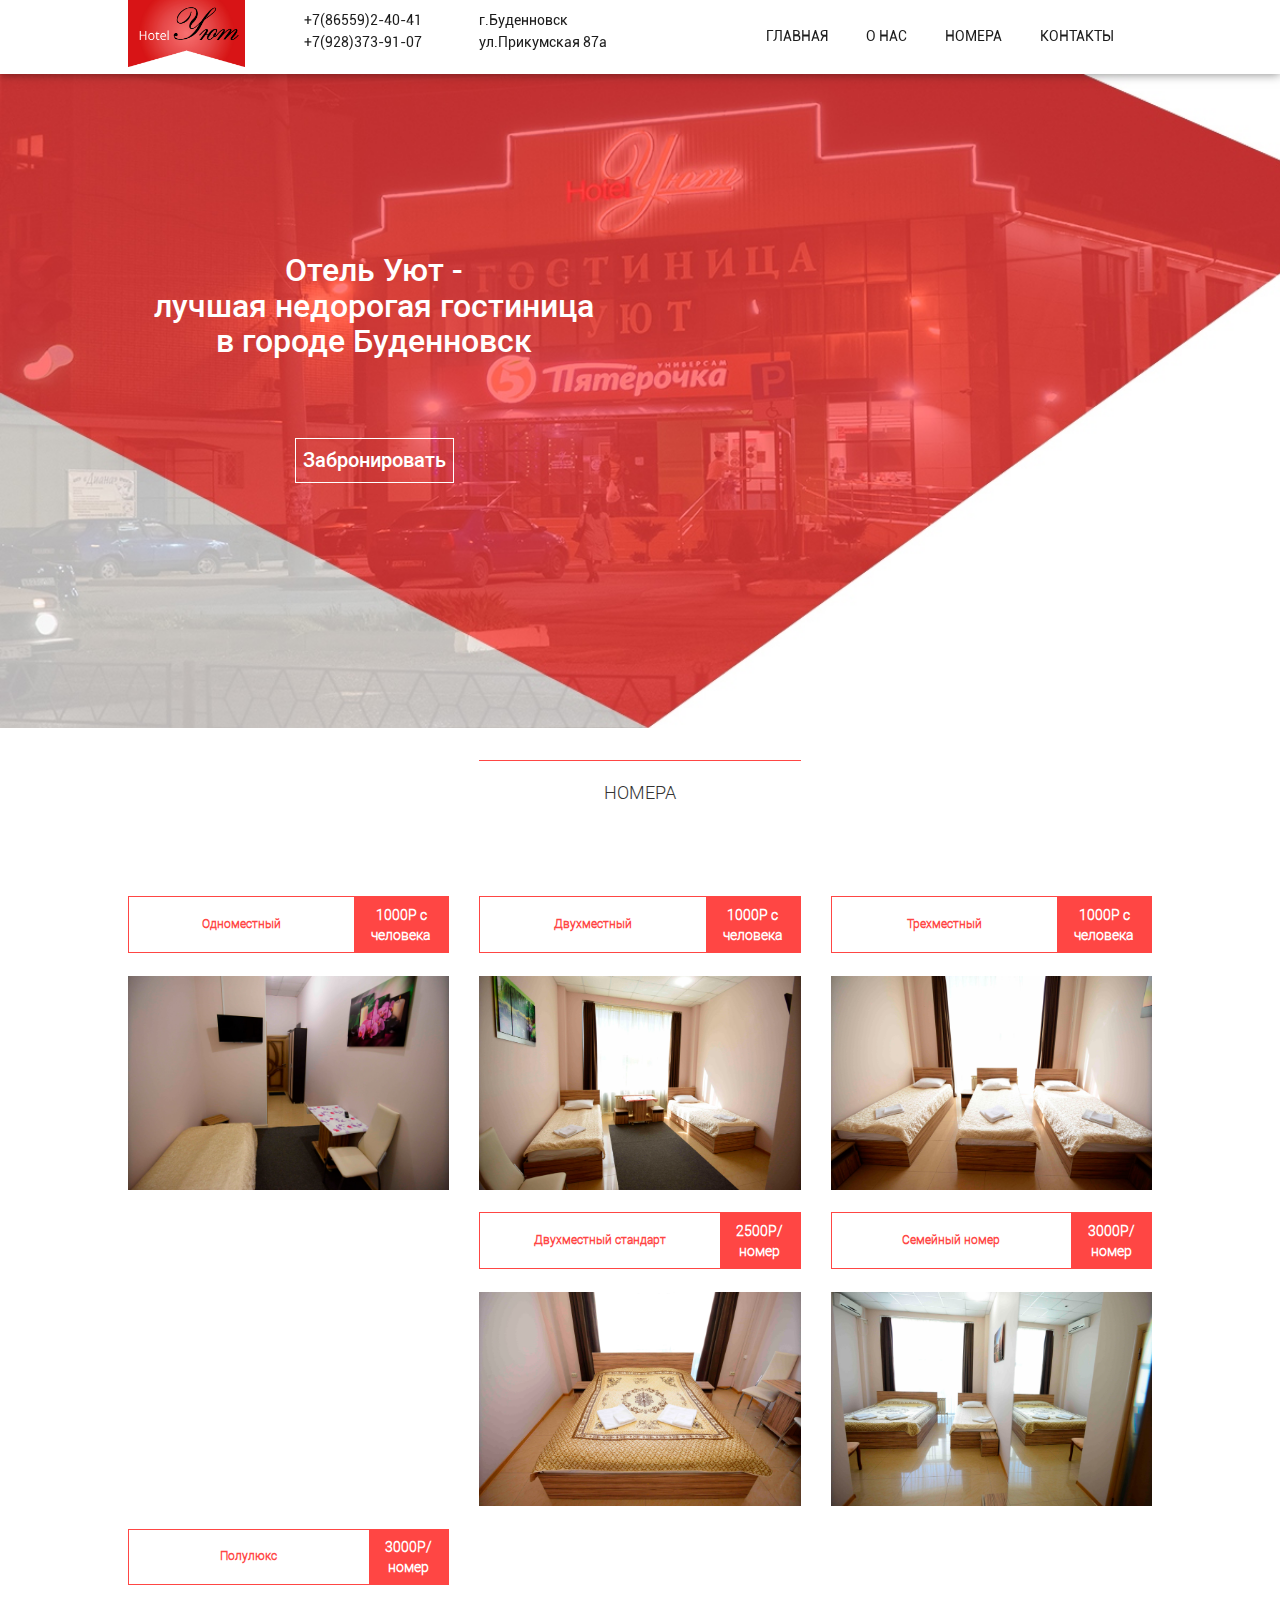
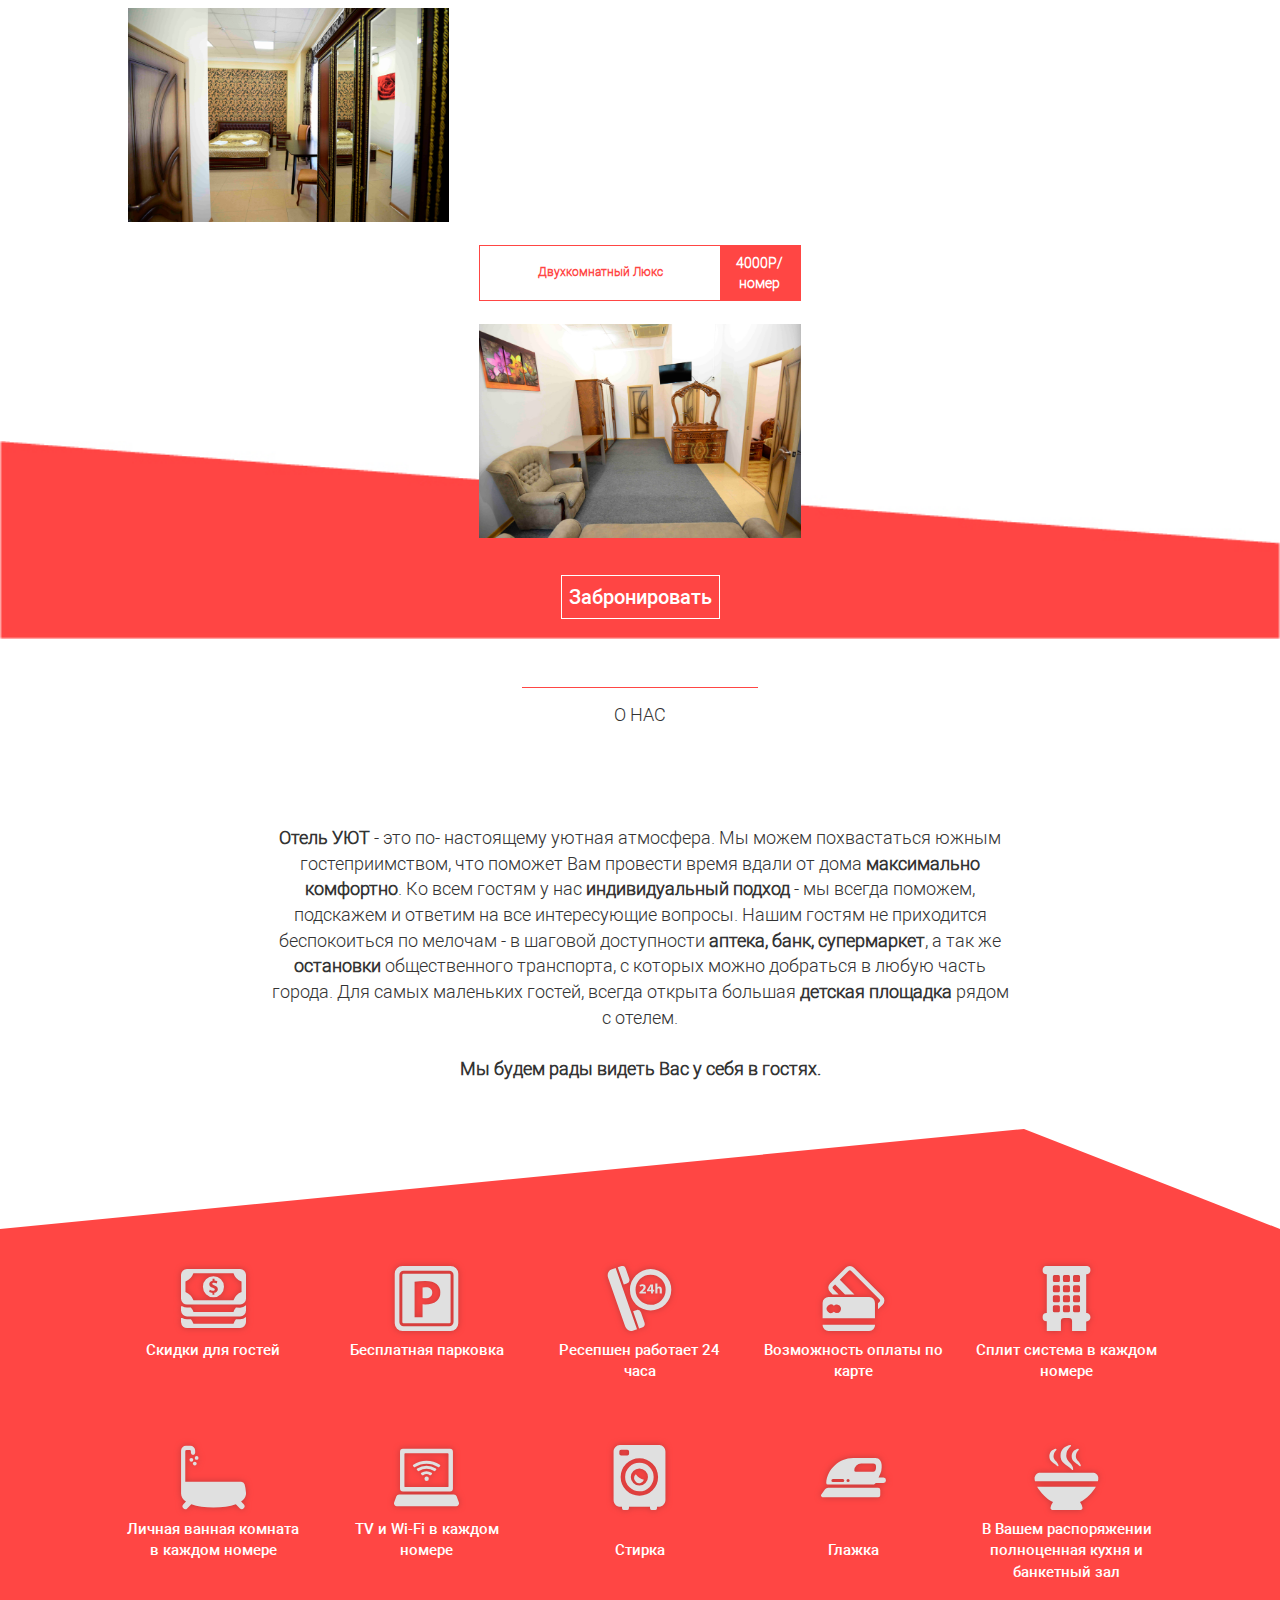
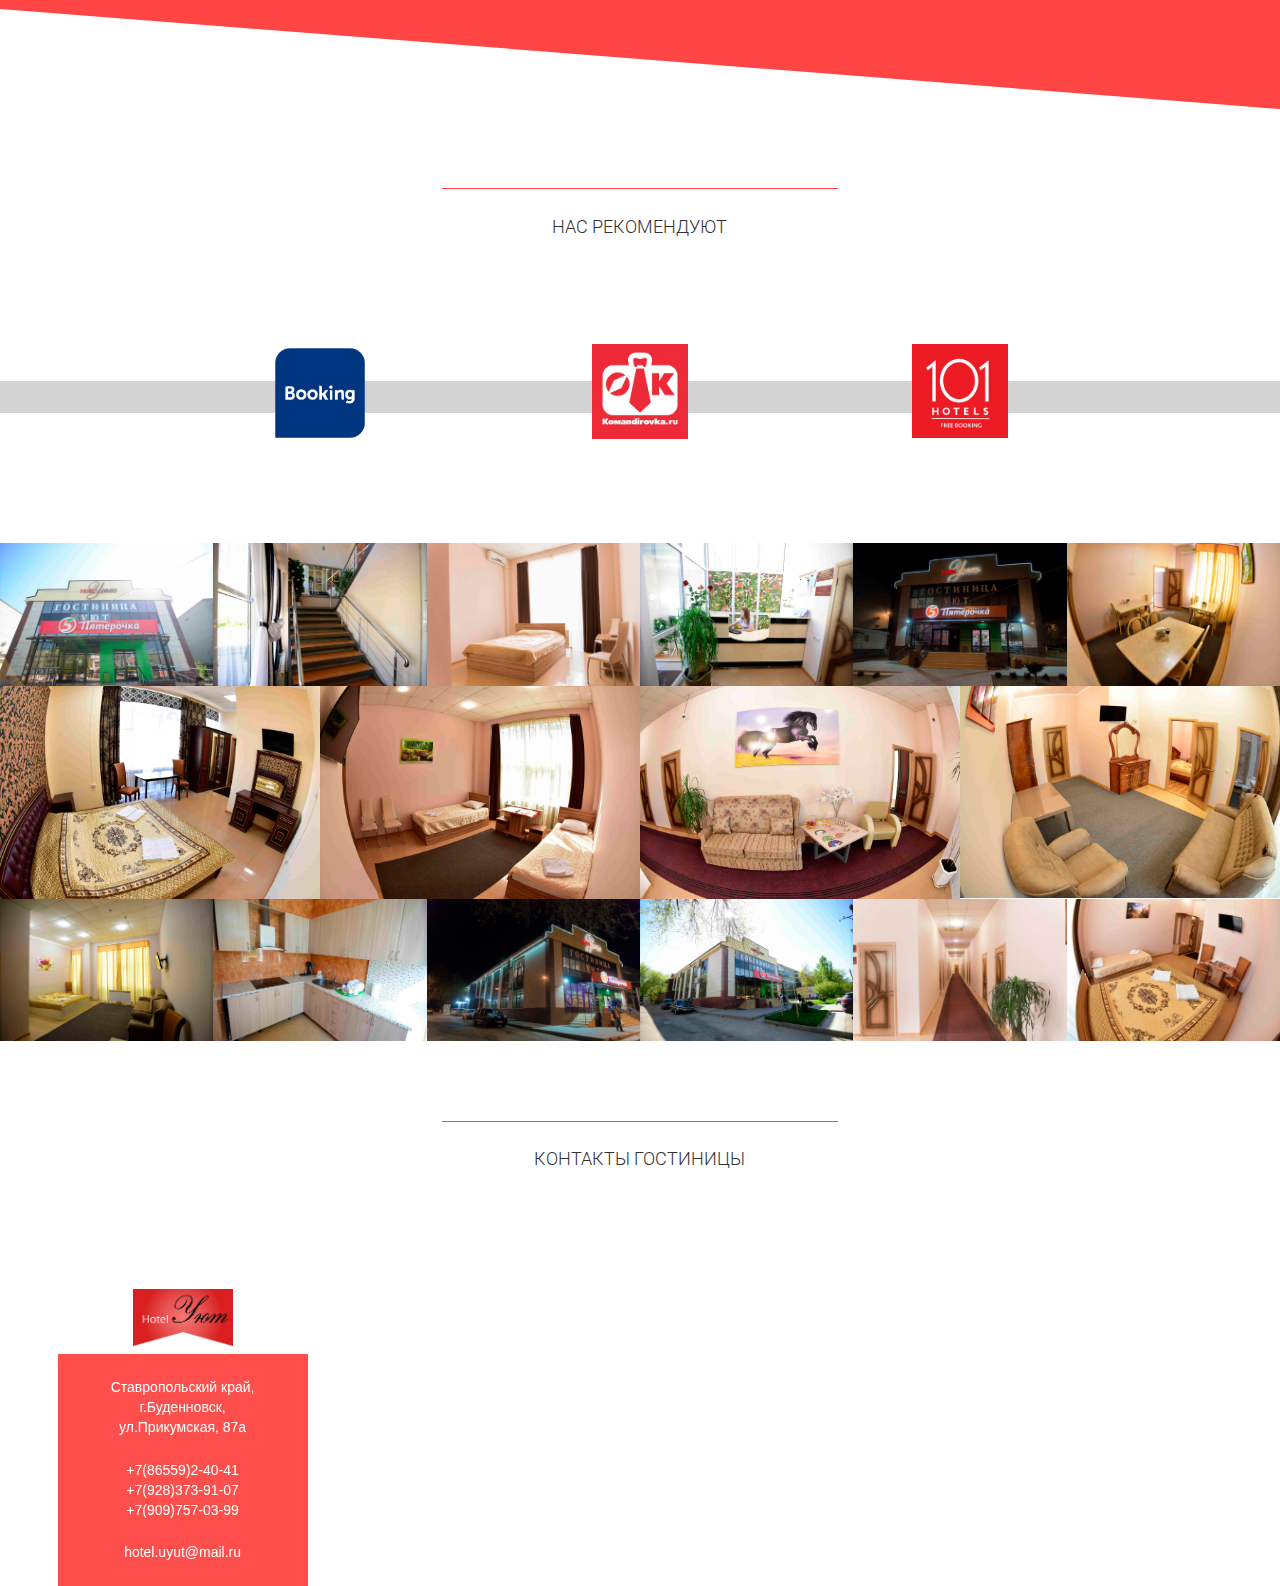
<file: index.html>
<!DOCTYPE html>
<html lang="ru">
  <head>
    <meta charset="utf-8">
    <meta http-equiv="X-UA-Compatible" content="IE=edge">
  <script>(function(w,d,s,l,i){w[l]=w[l]||[];w[l].push({'gtm.start': 
new Date().getTime(),event:'gtm.js'});var f=d.getElementsByTagName(s)[0], 
j=d.createElement(s),dl=l!='dataLayer'?'&l='+l:'';j.async=true;j.src= 
'https://www.googletagmanager.com/gtm.js?id='+i+dl;f.paren..; 
})(window,document,'script','dataLayer','GTM-PZTPKWL');
</script>
    <meta name="yandex-verification" content="506f281eff69375c" />
    <meta name="google-site-verification" content="8DP5BbvozhQNpUNSBzWMAVejmTGFcT8W0H3x_cW7_Po" />
    <meta name="viewport" content="width=device-width, initial-scale=1">
    <meta name="description" content="Гостиница УЮТ в городе Будённовск - это уютная атмосфера и южное гостеприимство. Мы предлагаем низкие цены и высокое качество обслуживания. В нашем отеле Вы всегда сможете отдохнуть душой и телом.">
    <meta name="keywords" content="гостиничный комплекс Буденновск,гостиницы Буденновск,буденновска отели буденновск,гостиница Буденновска,гостиници города Буденновск,отель уют,гостиница уют">
    <title>Отель Уют - лучшая недорогая гостиница в Буденновске</title>
    <link rel="shortcut icon" href="img/favicon.ico" type="image/x-icon">
    <link href="css/bootstrap.css" rel="stylesheet">
    <link rel="stylesheet" href="style.css">
    <link rel="stylesheet" href="fancybox/dist/jquery.fancybox.css" type="text/css" media="screen" />
      <script src="https://oss.maxcdn.com/html5shiv/3.7.3/html5shiv.min.js"></script>
      <script src="https://oss.maxcdn.com/respond/1.4.2/respond.min.js"></script>
  </head>
  <body>
  <noscript><iframe src="https://www.googletagmanager.com/ns.html?id=GTM-PZTPKWL" height="0" width="0" style="display:none;visibility:hidden"></iframe></noscript>
  <div class="modal fade" id="myModal" tabindex="-1" role="dialog" aria-labelledby="myModalLabel" aria-hidden="true">
  <div class="modal-dialog">
    <div class="modal-content">
      <div class="modal-header">
        <button type="button" class="close" data-dismiss="modal"><span aria-hidden="true">&times;</span><span class="sr-only">Close</span></button>
        <h4 class="modal-title">Забронировать через:</h4>
      </div>
      <div class="modal-body">
        <a href="https://www.booking.com/hotel/ru/yut-budyonnovsk.ru.html?aid=356993;label=gog235jc-city-ru-ru-budennovsk-unspec-ru-com-L%3Aru-O%3AwindowsS7-B%3Achrome-N%3AXX-S%3Abo-U%3Ac-H%3As;sid=299cacf6e85fdd2cb5978a94e3e6a4ed;dest_id=-2893702;dest_type=city;dist=0;hpos=1;room1=A%2CA;sb_price_type=total;srfid=fa49a2a93e17f37b929868bd10a59a45e133772dX1;type=total;ucfs=1&#hotelTmpl" target="_blank"><img class="book" src="img/booking.png" width="98px" alt=""></a>
            <a href="http://www.komandirovka.ru/hotels/budennovsk/uyut-hotel/" target="_blank"><img class="book" src="img/komandirovka.jpg" alt="" width="96px"></a>
            <a href="http://www.101hotels.ru/main/cities/budennovsk/hotel_yut.html?&gclid=Cj0KEQjw4cLKBRCZmNTvyovvj-4BEiQAl_sgQgz6el7dQjN7Nb6xLkgXqVF0jpIzsRFx8wB2jq4zSoEaAinE8P8HAQ" target="_blank"><img class="book" src="img/101 hotel.png" width="96px" alt=""></a>
      </div>
      <div class="modal-footer">
        <button type="button" class="btn btn-default" data-dismiss="modal">Закрыть</button>
      </div>
    </div><!-- /.modal-content -->
  </div><!-- /.modal-dialog -->
</div><!-- /.modal -->
    <header class="clearfix">
      <div class="header container">
      <div class="row">
        <div class="logo col-md-2 col-sm-4 col-xs-6">
          <img src="img/logo.jpg" alt=""  width="80%" class="logotype">
        </div>
        <div class="col-md-2 col-sm-4 col-xs-6">
          <span class="phone header-text">+7(86559)2-40-41</span><br/>
          <span class="down header-text">+7(928)373-91-07</span>
          </div>
        <div class="col-md-2 col-sm-4 col-xs-6">
          <span class="phone header-text">г.Буденновск</span><br/>
          <span class="down header-text">ул.Прикумская 87а</span>
        </div>
        <div class="nav col-md-5 col-lg-offset-1 col-xs-12">
          <a href="#main" class="menu">ГЛАВНАЯ</a>
          <a href="#about" class="menu">О НАС</a>
          <a href="room.html" class="menu">НОМЕРА </a>
          <a href="#contacts" class="menu">КОНТАКТЫ</a>
        </div>
      </div>
      </div>
      <div class="two container">
      <div class="row">
        <div class="logo col-md-2 col-sm-4 col-xs-6">
          <img src="img/logo.jpg" alt=""  width="80%" class="logotype">
        </div>
        <div class="col-md-2 col-sm-4 col-xs-6">
          <span class="phone header-text">+7(86559)2-40-41</span><br/>
          <span class="down header-text">+7(928)373-91-07</span>
          </div>
        <div class="col-md-2 col-sm-4 col-xs-6">
          <span class="phone header-text">г.Буденновск</span><br/>
          <span class="down header-text">ул.Прикумская 87а</span>
        </div>
        <div class="nav col-md-5 col-lg-offset-1 col-xs-12">
          <a href="" class="menu">ГЛАВНАЯ</a>
          <a href="" class="menu">О НАС</a>
          <a href="" class="menu">НОМЕРА </a>
          <a href="" class="menu">КОНТАКТЫ</a>
        </div>
      </div>
      </div>
    </header>
    <main>
      <div class="promo container-fluid">
        <div class="row promo-row">
          <div class="slogan col-lg-6 col-md">
            <h1 class="promo-slogan"><a name="main"></a>Отель Уют -<br/> лучшая недорогая гостиница <br/>в городе Буденновск<br/></h1>
            <a href="" class="button-offer" data-toggle="modal" data-target="#myModal" id="btn-active">Забронировать</a>
          </div>
          <div class="video col-lg-6 col-md">
             <div class="embed-responsive embed-responsive-16by9">
            <iframe width="560" height="315" src="https://www.youtube.com/embed/qNQqnexPJn8?rel=0&amp;showinfo=0" frameborder="0" allowfullscreen></iframe>
          </div>
          </div>
        </div>
      </div>
      <div class="rooms-box">
      <div class="rooms">
        <div class="row">
          <div class="col-md-4 col-md-offset-4">
            <h4 class="tips room-tips"><a name="rooms"></a>НОМЕРА</h4>
          </div>
        </div>
        <div class="row">
          <div class="col-md-4 col-sm-6 col-xs-12">
            <div class="room-btn-box"><a href="room.html" class="fist-btn">Одноместный</a>
            <a href="room.html" class="second-btn"><b>1000Р с человека</b></a>
            </div>
            <a href="room.html" class="room-link">
            <div class="room-img-box">
            <img src="img/foto/1 местный/DSC_0619-min.jpg" alt="" class="room-foto">
            <div class="rooms-about">
              <span>Подробнее</span>
            </div>
            </div>
            </a>
          </div>
          <div class="col-md-4 col-sm-6 col-xs-12">
            <div class="room-btn-box"><a href="room.html" class="fist-btn">Двухместный</a>
            <a href="room.html" class="second-btn"><b>1000Р с человека</b></a>
            </div>
            <a href="room.html" class="room-link">
            <div class="room-img-box">
            <img src="img/foto/2х ст/DSC_8996-min.jpg" alt="" class="room-foto">
            <div class="rooms-about">
              <span>Подробнее</span>
            </div>
            </div>
            </a>
          </div>
          <div class="col-md-4 col-sm-6 col-xs-12">
            <div class="room-btn-box"><a href="room.html" class="fist-btn">Трехместный</a>
            <a href="room.html" class="second-btn"><b>1000Р с человека</b></a>
            </div>
            <a href="room.html" class="room-link"><div class="room-img-box">
            <img src="img/foto/3х/DSC_8972-min.jpg" alt="" class="room-foto">
            <div class="rooms-about">
              <span>Подробнее</span>
            </div>
            </div>
            </a>
          </div> 
          <div class="col-md-4 col-sm-6 col-xs-12">
            <div class="room-btn-box">
            <a href="room.html" class="fist-btn">Двухместный стандарт</a>
            <a href="room.html" class="second-btn"><b>2500Р/номер</b></a>
            </div>
            <a href="room.html" class="room-link"><div class="room-img-box">
            <img src="img/foto/2х/DSC_9004-min.jpg" alt="" class="room-foto">
            <div class="rooms-about">
              <span>Подробнее</span>
            </div>
            </div>
            </a>
          </div>
          <div class="col-md-4 col-sm-6 col-xs-12">
            <div class="room-btn-box">
            <a href="room.html" class="fist-btn">Семейный номер</a>
            <a href="room.html" class="second-btn"><b>3000Р/номер</b></a>
            </div>
            <a href="room.html" class="room-link"><div class="room-img-box">
            <img src="img/foto/семейный/DSC_9057-min.jpg" alt="" class="room-foto">
            <div class="rooms-about">
              <span>Подробнее</span>
            </div>
            </div>
            </a>
          </div>
          <div class="col-md-4 col-sm-6 col-xs-12">
            <div class="room-btn-box">
            <a href="room.html" class="fist-btn">Полулюкс</a>
            <a href="room.html" class="second-btn"><b>3000Р/номер</b></a>
            </div>
            <a href="room.html" class="room-link"><div class="room-img-box">
            <img src="img/foto/полу-люкс/DSC_8948-min.jpg" alt="" class="room-foto">
            <div class="rooms-about">
              <span>Подробнее</span>
            </div>
            </div>
            </a>
          </div>
        </div>
        <div class="row last-room-row">
          <div class="col-md-4 col-sm-12 col-md-offset-4">
          <div class="room-btn-box">
            <a href="room.html" class="fist-btn">Двухкомнатный Люкс</a>
            <a href="room.html" class="second-btn"><b>4000Р/номер</b></a>
            </div>
            <a href="room.html" class="room-link"><div class="room-img-box">
            <img src="img/foto/люкс/DSC_0634-min.jpg" alt="" class="room-foto">
            <div class="rooms-about">
              <span>Подробнее</span>
            </div>
            </div>
            </a>
          </div>
        </div>
          <div class="btn-order">
            <a href="" class="button-offer" data-toggle="modal" data-target="#myModal" id="btn-active">Забронировать</a>
          </div>
      </div>
      </div>
      <div class="container">
        <div class="row">
          <div class="col-md-4 col-md-offset-4">
            <h4 class="tips"><a name="about"></a>О НАС</h4>
          </div>
        </div>
        <div class="col-xs-12">
          <p class="about-us">
            <b>Отель УЮТ</b> - это по- настоящему уютная атмосфера. Мы можем похвастаться южным гостеприимством, что поможет Вам провести время вдали от дома <b>максимально комфортно</b>. Ко всем гостям у нас <b>индивидуальный подход</b> - мы всегда поможем, подскажем и ответим на все интересующие вопросы. Нашим гостям не приходится беспокоиться по мелочам - в шаговой доступности <b>аптека, банк, супермаркет</b>, а так же <b>остановки</b> общественного транспорта, с которых можно добраться в любую часть города. Для самых маленьких гостей, всегда открыта большая <b>детская площадка</b> рядом с отелем.<br/><br/>
            <b>Мы будем рады видеть Вас у себя в гостях.</b>
          </p>
        </div>
      </div>
      <div class="base-top">
        <div class="base-first"></div>
        <div class="base-second"></div>
      </div>
      <div class="container-fluid">
        <div class="row plus-row">
          <div class="chek-box col-sm-2 col-xs-6 col-sm-offset-1">
          <img src="img/icons/discount.svg" width="35%" alt="" class="icons">
          <span class="service">Скидки для гостей</span>
          </div>
          <div class="chek-box col-sm-2 col-xs-6">
          <img src="img/icons/park.svg" width="35%" alt="" class="icons">
          <span class="service">Бесплатная парковка</span>
          </div>
          <div class="chek-box col-sm-2 col-xs-6">
          <img src="img/icons/24.svg" width="35%" alt="" class="icons">
          <span class="service">Ресепшен работает 24 часа</span>
          </div>
          <div class="chek-box col-sm-2 col-xs-6">
          <img src="img/icons/card.svg" width="35%" alt="" class="icons">
          <span class="service">Возможность оплаты по карте</span>
          </div>
          <div class="chek-box col-sm-2 col-xs-6">
          <img src="img/icons/house.svg" width="35%" alt="" class="icons">
          <span class="service">Сплит система в каждом номере</span>
          </div>
          <div class="chek-box col-sm-2 col-xs-6 col-sm-offset-1">
          <img src="img/icons/bath.svg" width="35%" alt="" class="icons">
          <span class="service">Личная ванная комната в каждом номере</span>
          </div>
          <div class="chek-box col-sm-2 col-xs-6">
          <img src="img/icons/wi-fi.svg" width="35%" alt="" class="icons">
          <span class="service">TV и Wi-Fi в каждом номере</span>
          </div>
          <div class="chek-box col-sm-2 col-xs-6">
          <img src="img/icons/wash.svg" width="35%" alt="" class="icons">
          <span class="service"><br/>Стирка</span>
          </div>
          <div class="chek-box col-sm-2 col-xs-6">
          <img src="img/icons/iron.svg" width="35%" alt="" class="icons">
          <span class="service"><br/>Глажка</span>
          </div>
          <div class="chek-box col-sm-2 col-xs-6">
          <img src="img/icons/kitchen.svg" width="35%" alt="" class="icons">
          <span class="service">В Вашем распоряжении полноценная кухня и банкетный зал</span>
          </div>
        </div>
      </div>
      <div class="base-bottom-box">
      <div class="base-bottom">
      </div>
      </div>
      <div class="container-fluid">
        <div class="row">
          <div class="col-md-4 col-md-offset-4">
            <h4 class="tips">НАС РЕКОМЕНДУЮТ</h4>
          </div>
        </div>
        <div class="row offer-row">
        <div class="grey-box"></div>
          <div class="book-icon col-sm-2 col-xs-4 col-sm-offset-2">
            <a href="https://www.booking.com/hotel/ru/yut-budyonnovsk.ru.html?aid=356993;label=gog235jc-city-ru-ru-budennovsk-unspec-ru-com-L%3Aru-O%3AwindowsS7-B%3Achrome-N%3AXX-S%3Abo-U%3Ac-H%3As;sid=299cacf6e85fdd2cb5978a94e3e6a4ed;dest_id=-2893702;dest_type=city;dist=0;hpos=1;room1=A%2CA;sb_price_type=total;srfid=fa49a2a93e17f37b929868bd10a59a45e133772dX1;type=total;ucfs=1&#hotelTmpl" target="_blank"><img width="98px" src="img/booking.png" alt=""></a>
          </div>
          <div class="book-icon col-sm-2 col-xs-4 col-sm-offset-1">
            <a href="http://www.komandirovka.ru/hotels/budennovsk/uyut-hotel/" target="_blank"><img width="96px" src="img/komandirovka.jpg" alt=""></a>
          </div>
          <div class="book-icon col-sm-2 col-xs-4 col-sm-offset-1">
            <a href="http://www.101hotels.ru/main/cities/budennovsk/hotel_yut.html?&gclid=Cj0KEQjw4cLKBRCZmNTvyovvj-4BEiQAl_sgQgz6el7dQjN7Nb6xLkgXqVF0jpIzsRFx8wB2jq4zSoEaAinE8P8HAQ" target="_blank"><img width="96px" src="img/101 hotel.png" alt=""></a>
          </div>
        </div>
      </div>
      <div class="gallery container-fluid">
        <div class="row">
          <div class="foto col-md-2 col-xs-6 thumb">
            <a href="img/foto/gal/DSC_8919-min.jpg" data-caption="" data-fancybox="group"><img src="img/foto/gal/DSC_8919-min.jpg" alt="" class="img-responsive" width="100%"></a>
          </div>
            <div class="foto col-md-2 col-xs-6 thumb">
            <a href="img/foto/gal/DSC_8941-min.jpg" data-caption="" data-fancybox="group"><img src="img/foto/gal/DSC_8941-min.jpg" alt="" class="img-responsive" width="100%"></a>
            </div>
            <div class="foto col-md-2 col-xs-6 thumb">
            <a href="img/foto/2х ст/IMG_2037.jpg" data-caption="" data-fancybox="group"><img src="img/foto/2х ст/IMG_2037.jpg" alt="" class="img-responsive" width="100%"></a>
          </div>
          <div class="foto col-md-2 col-xs-6 thumb">
            <a href="img/foto/gal/DSC_9073-min.jpg" data-caption="" data-fancybox="group"><img src="img/foto/gal/DSC_9073-min.jpg" alt="" class="img-responsive" width="100%"></a>
          </div>
          <div class="foto col-md-2 col-xs-6 thumb">
            <a href="img/foto/gal/IMG_2082.jpg" data-caption="" data-fancybox="group"><img src="img/foto/gal/IMG_2082.jpg" alt="" class="img-responsive" width="100%"></a>
          </div>
          <div class="foto col-md-2 col-xs-6 thumb">
            <a href="img/foto/gal/DSC_0546-min.jpg" data-caption="" data-fancybox="group"><img src="img/foto/gal/DSC_0546-min.jpg" alt="" class="img-responsive" width="100%"></a>
          </div>
        </div>
        <div class="row">
          <div class="foto col-xs-6 col-sm-3 thumb">
            <a href="img/foto/gal/DSC_0454-min.jpg" data-caption="" data-fancybox="group"><img src="img/foto/gal/DSC_0454-min.jpg" alt="" class="img-responsive" width="100%"></a>
            </div>
            <div class="foto col-xs-6 col-sm-3 thumb">
            <a href="img/foto/gal/DSC_0481-min.jpg" data-caption="" data-fancybox="group"><img src="img/foto/gal/DSC_0481-min.jpg" alt="" class="img-responsive" width="100%"></a>
          </div>
          <div class="foto col-xs-6 col-sm-3 thumb">
            <a href="img/foto/gal/DSC_0446-min.jpg" data-caption="" data-fancybox="group"><img src="img/foto/gal/DSC_0446-min.jpg" alt="" class="img-responsive" width="100%"></a>
          </div>
          <div class="foto col-xs-6 col-sm-3 thumb">
            <a href="img/foto/gal/DSC_8962-min.jpg" data-caption="" data-fancybox="group"><img src="img/foto/gal/DSC_8962-min.jpg" alt="" class="img-responsive" width="100%" height="100%"></a>
          </div>
          </div>
        <div class="row">
          <div class="foto col-md-2 col-xs-6 thumb">
            <a href="img/foto/gal/DSC_9031-min.jpg" data-caption="" data-fancybox="group"><img src="img/foto/gal/DSC_9031-min.jpg" alt="" class="img-responsive" width="100%"></a>
          </div>
            <div class="foto col-md-2 col-xs-6 thumb">
            <a href="img/foto/gal/DSC_9049-min.jpg" data-caption="" data-fancybox="group"><img src="img/foto/gal/DSC_9049-min.jpg" alt="" class="img-responsive" width="100%"></a>
            </div>
            <div class="foto col-md-2 col-xs-6 thumb">
            <a href="img/foto/gal/IMG_2100.jpg" data-caption="" data-fancybox="group"><img src="img/foto/gal/IMG_2100.jpg" alt="" class="img-responsive" width="100%"></a>
          </div>
          <div class="foto col-md-2 col-xs-6 thumb">
            <a href="img/foto/gal/DSC_8933-min.jpg" data-caption="" data-fancybox="group"><img src="img/foto/gal/DSC_8933-min.jpg" alt="" class="img-responsive" width="100%"></a>
          </div>
          <div class="foto col-md-2 col-xs-6 thumb">
           <a href="img/foto/gal/IMG_2019.jpg" data-caption="" data-fancybox="group"> <img src="img/foto/gal/IMG_2019.jpg" alt="" class="img-responsive" width="100%"></a>
          </div>
          <div class="foto col-md-2 col-xs-6 thumb">
            <a href="img/foto/семейный/DSC_0569-min.jpg" data-caption="" data-fancybox="group"><img src="img/foto/семейный/DSC_0569-min.jpg" alt="" class="img-responsive" width="100%"></a>
          </div>
        </div>
        </div>
        <div class="container-fluid">
          <div class="row">
            <div class="col-md-4 col-md-offset-4">
            <h4 class="tips"><a name="contacts"></a>КОНТАКТЫ ГОСТИНИЦЫ</h4>
          </div>
          </div>
        <div class="map-row row">
          <div class="map-contact">
            <img class="map-logo" src="img/logo.jpg" width="100px" alt="">
            <div class="map-contact-box">
            <p class="map-phone">Ставропольский край,<br/>г.Буденновск,<br/>ул.Прикумская, 87а<br/></p>
            <p class="map-phone">+7(86559)2-40-41<br/>
            +7(928)373-91-07<br/>
            +7(909)757-03-99<br/>
            </p>
            <p class="map-phone">hotel.uyut@mail.ru</p>
          </div>
          </div>
            <div class="map col-xs-12">
              <script type="text/javascript" charset="utf-8" async src="https://api-maps.yandex.ru/services/constructor/1.0/js/?um=constructor%3Af8dbef702f1ebad7015a2effdaf65568c56d5f7c5c661cd4b184e2e0245ae987&amp;width=100%25&amp;height=65vh&amp;lang=ru_RU&amp;scroll=true"></script>
            </div>
          </div>
        </div>

    </main>
  <script src="https://ajax.googleapis.com/ajax/libs/jquery/1.11.1/jquery.js"></script>
  <script src="js/bootstrap.min.js"></script>
  <script src="//code.jquery.com/jquery-3.2.1.js"></script>
  <script type="text/javascript" src="fancybox/dist/jquery.fancybox.js"></script>
<script type="text/javascript"> 
(function (d, w, c) { 
(w[c] = w[c] || []).push(function() { 
try { 
w.yaCounter45218100 = new Ya.Metrika({ 
id:45218100, 
clickmap:true, 
trackLinks:true, 
accurateTrackBounce:true, 
webvisor:true 
}); 
} catch(e) { } 
}); 

var n = d.getElementsByTagName("script")[0], 
s = d.createElement("script"), 
f = function () { n.parentNode.insertBefore(s, n); }; 
s.type = "text/javascript"; 
s.async = true; 
s.src = "https://mc.yandex.ru/metrika/watch.js"; 

if (w.opera == "[object Opera]") { 
d.addEventListener("DOMContentLoaded", f, false); 
} else { f(); } 
})(document, window, "yandex_metrika_callbacks"); 
</script> 
<noscript><div><img src="https://mc.yandex.ru/watch/45218100" style="position:absolute; left:-9999px;" alt="" /></div></noscript>
<script> 
(function(i,s,o,g,r,a,m){i['GoogleAnalyticsObject']=r;i[r]=i[r]||function(){ 
(i[r].q=i[r].q||[]).push(arguments)},i[r].l=1*new Date();a=s.createElement(o), 
m=s.getElementsByTagName(o)[0];a.async=1;a.src=g;m.parentNode.insertBefore(a,m) 
})(window,document,'script','https://www.google-analytics.com/analytics.js','ga'); 

ga('create', 'UA-102106898-1', 'auto');
ga('send', 'pageview');

</script>
<script type="text/javascript">
/* <![CDATA[ */ 
var google_conversion_id = 846415589;
var google_custom_params = window.google_tag_params;
var google_remarketing_only = true;
/* ]]> */ 
</script>
<script type="text/javascript" src="//www.googleadservices.com/pagead/conversion.js">
</script>
<noscript>
<div style="display:inline;">
<img height="1" width="1" style="border-style:none;" alt="" src="//googleads.g.doubleclick.net/pagead/viewthroughconvers.."/> 
</div>
</noscript>
</body>
</html>
</file>
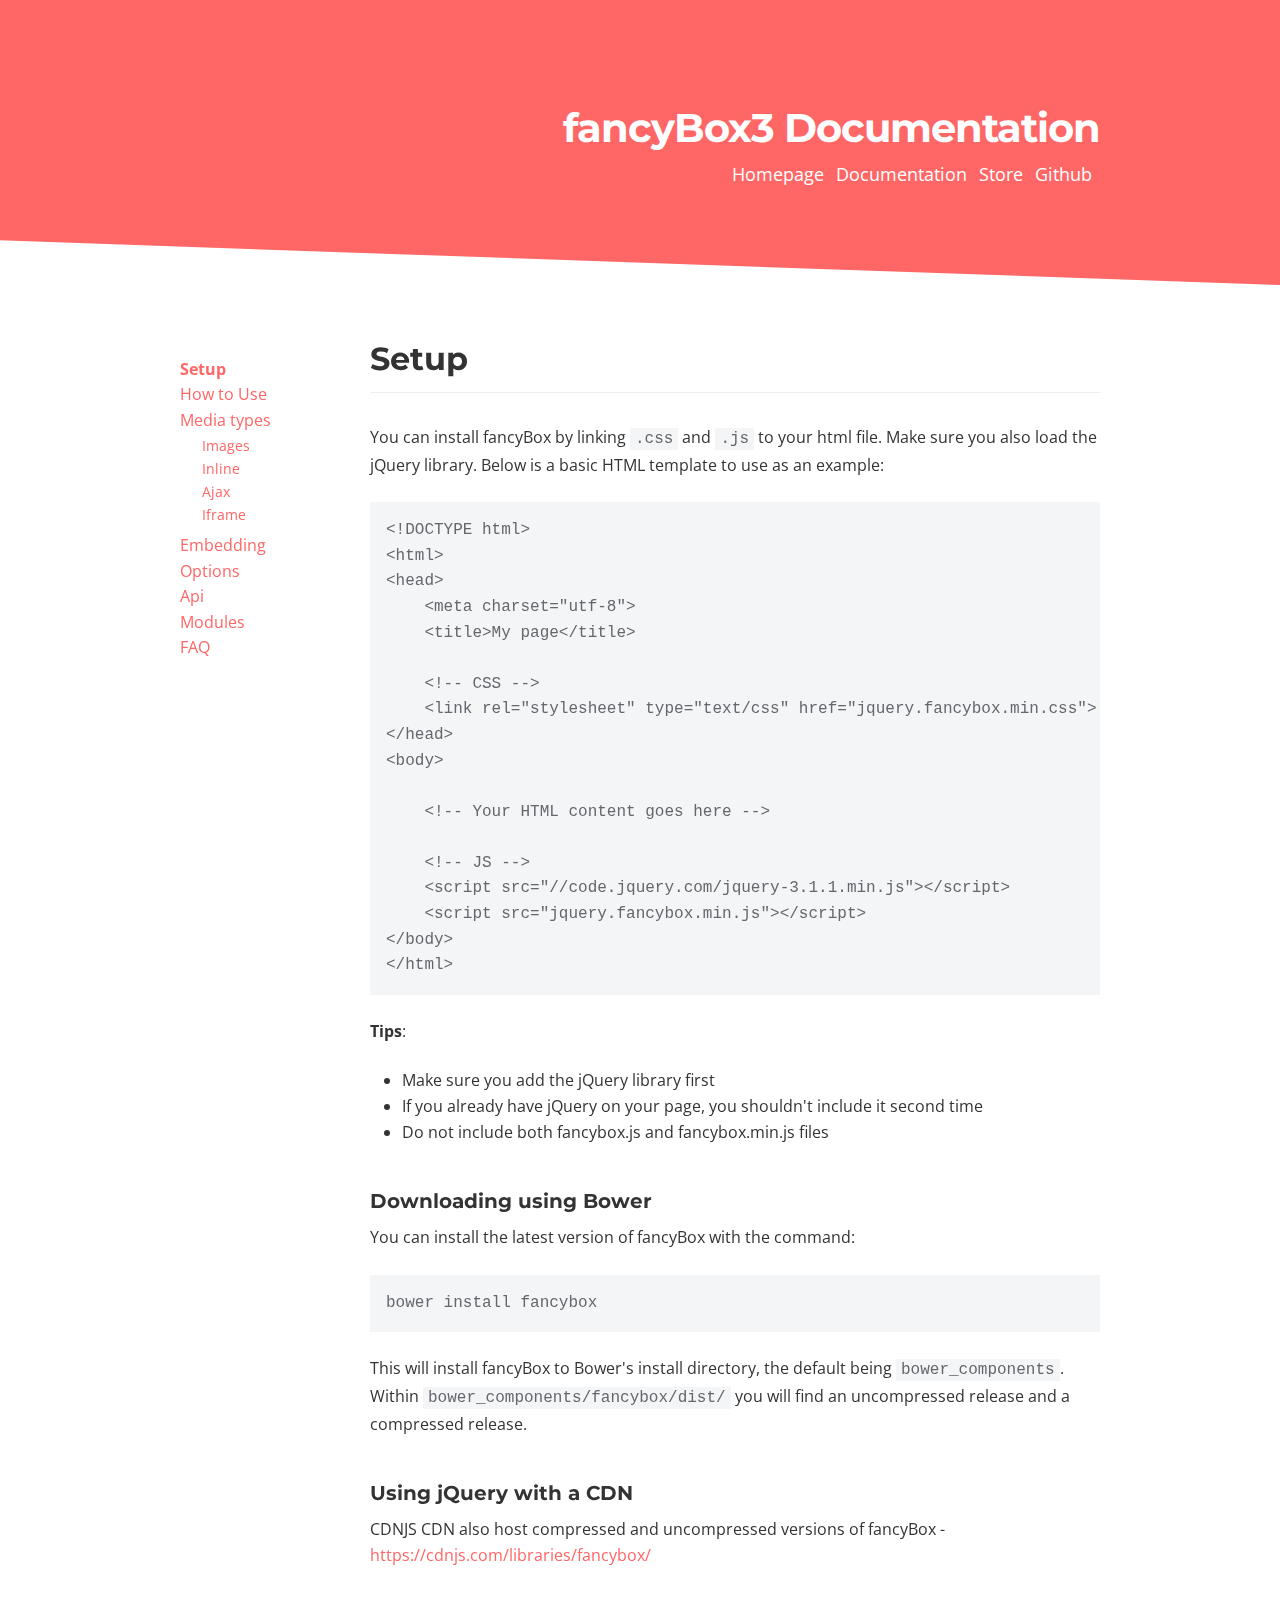
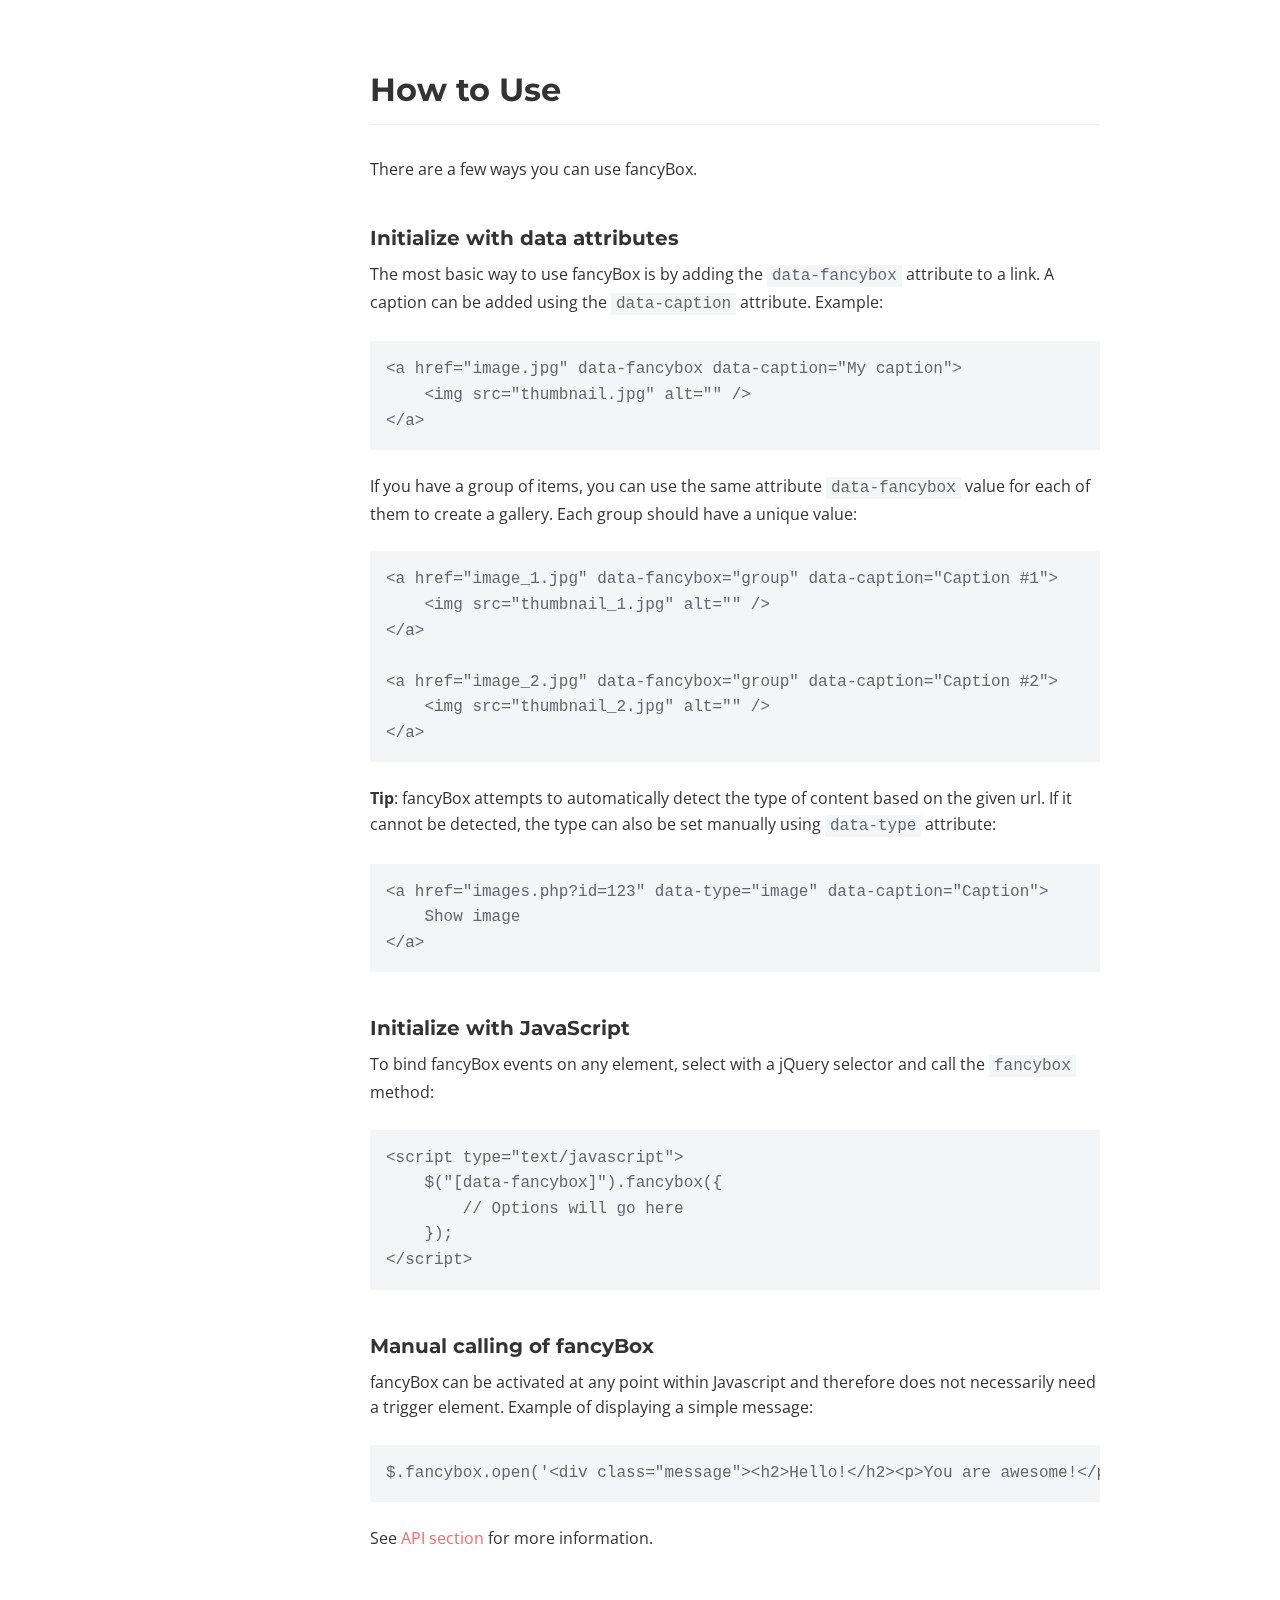
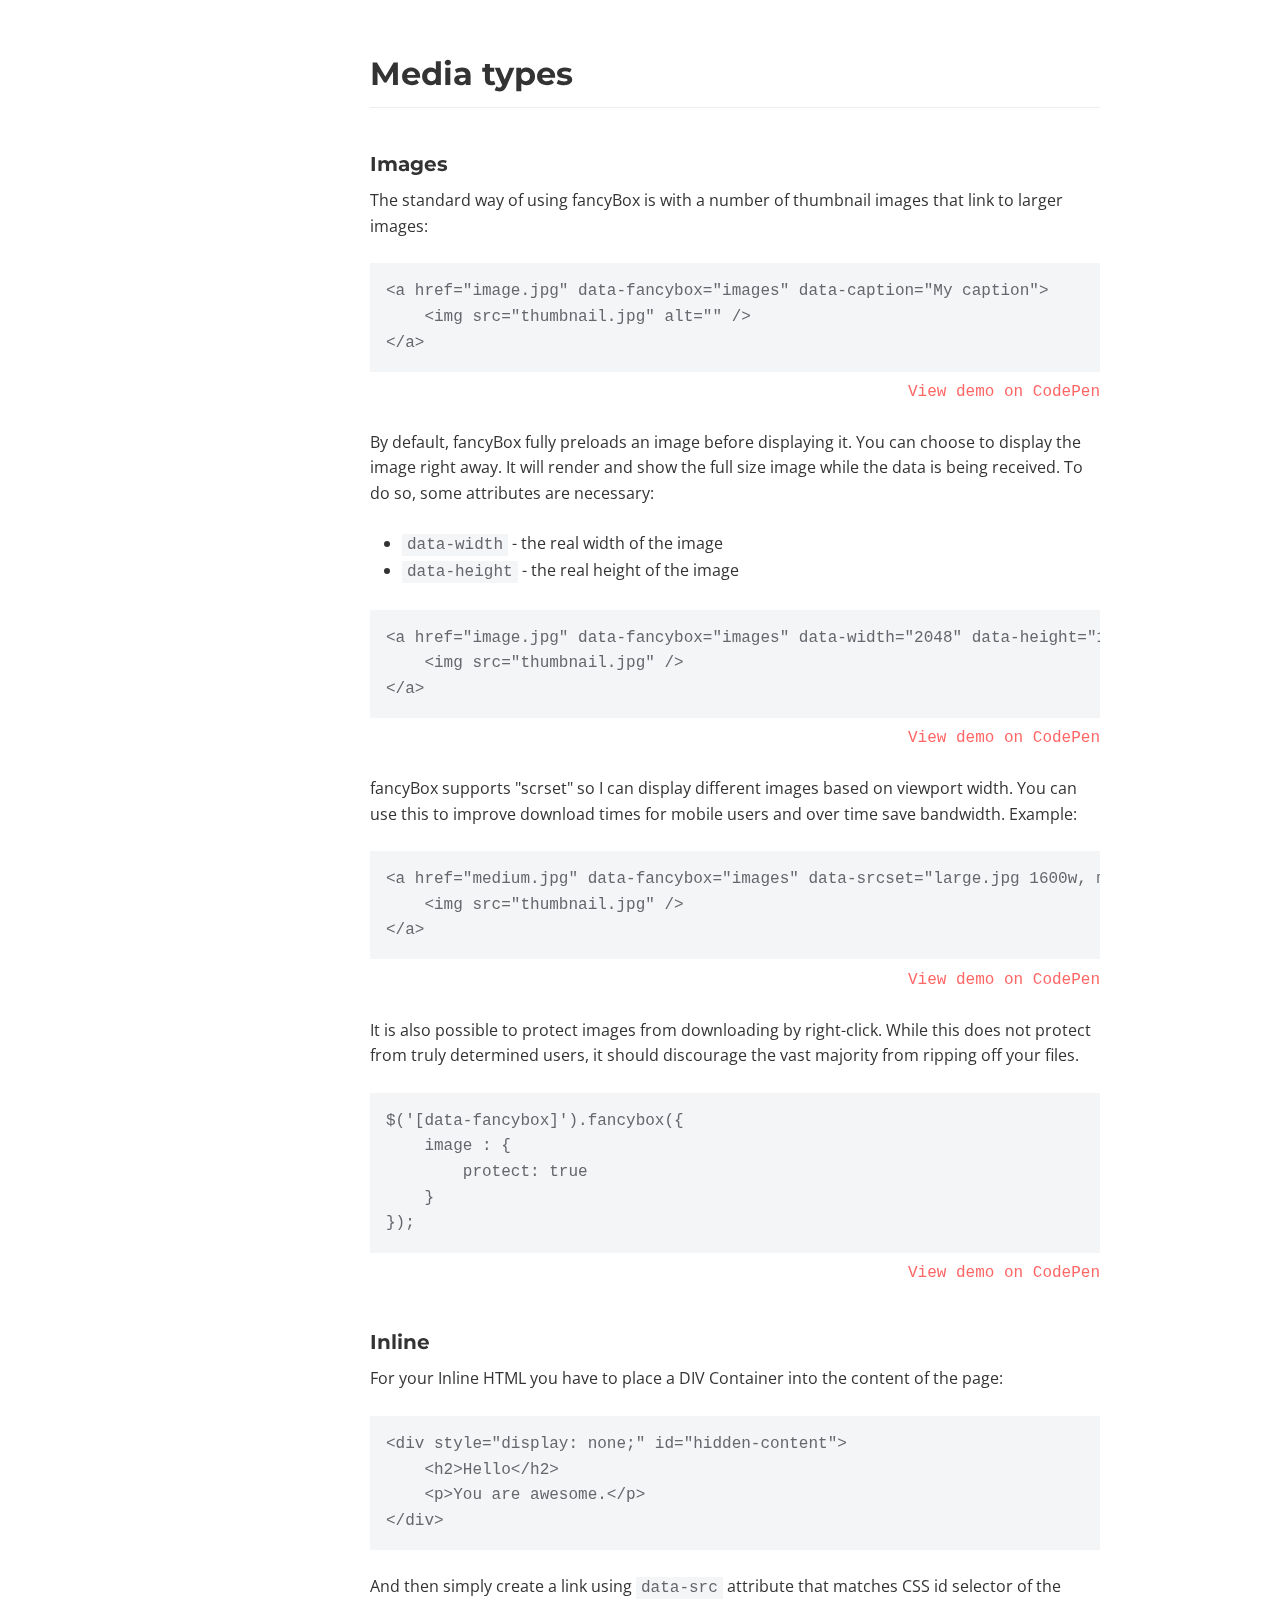
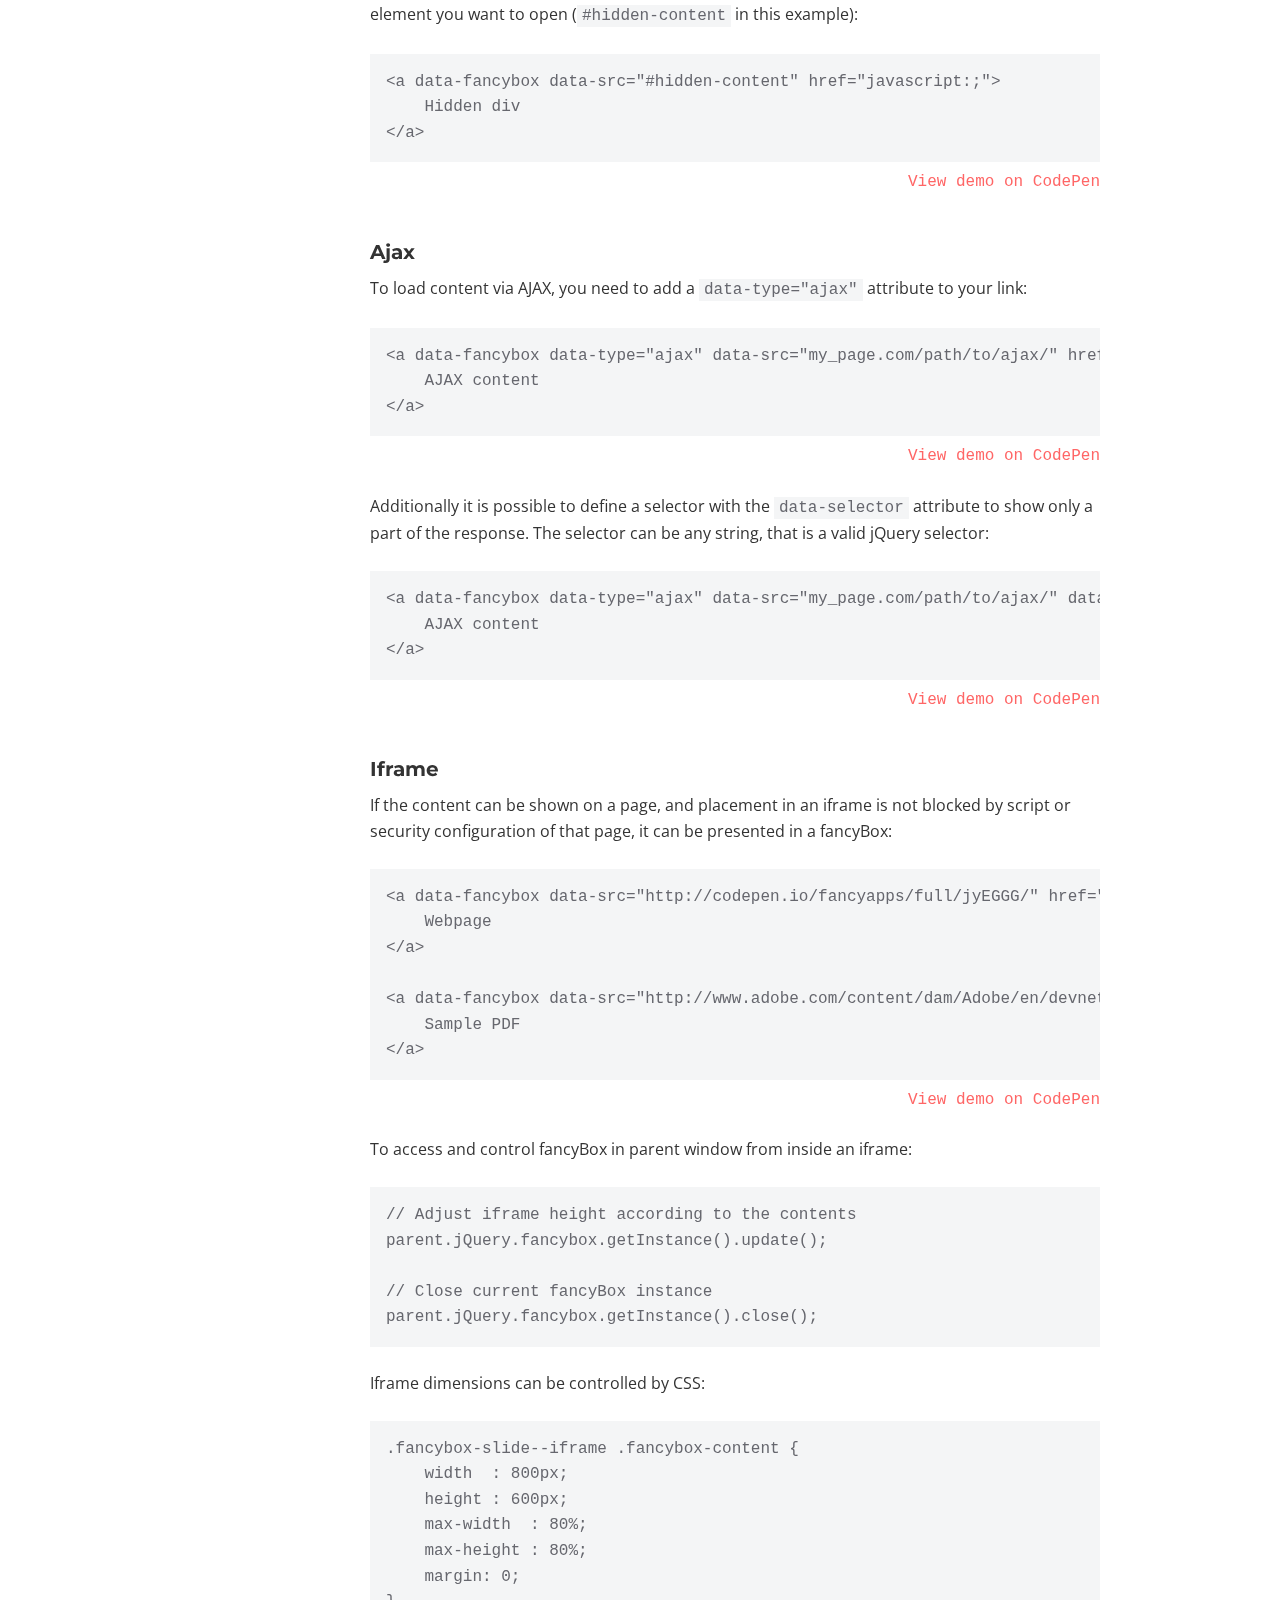
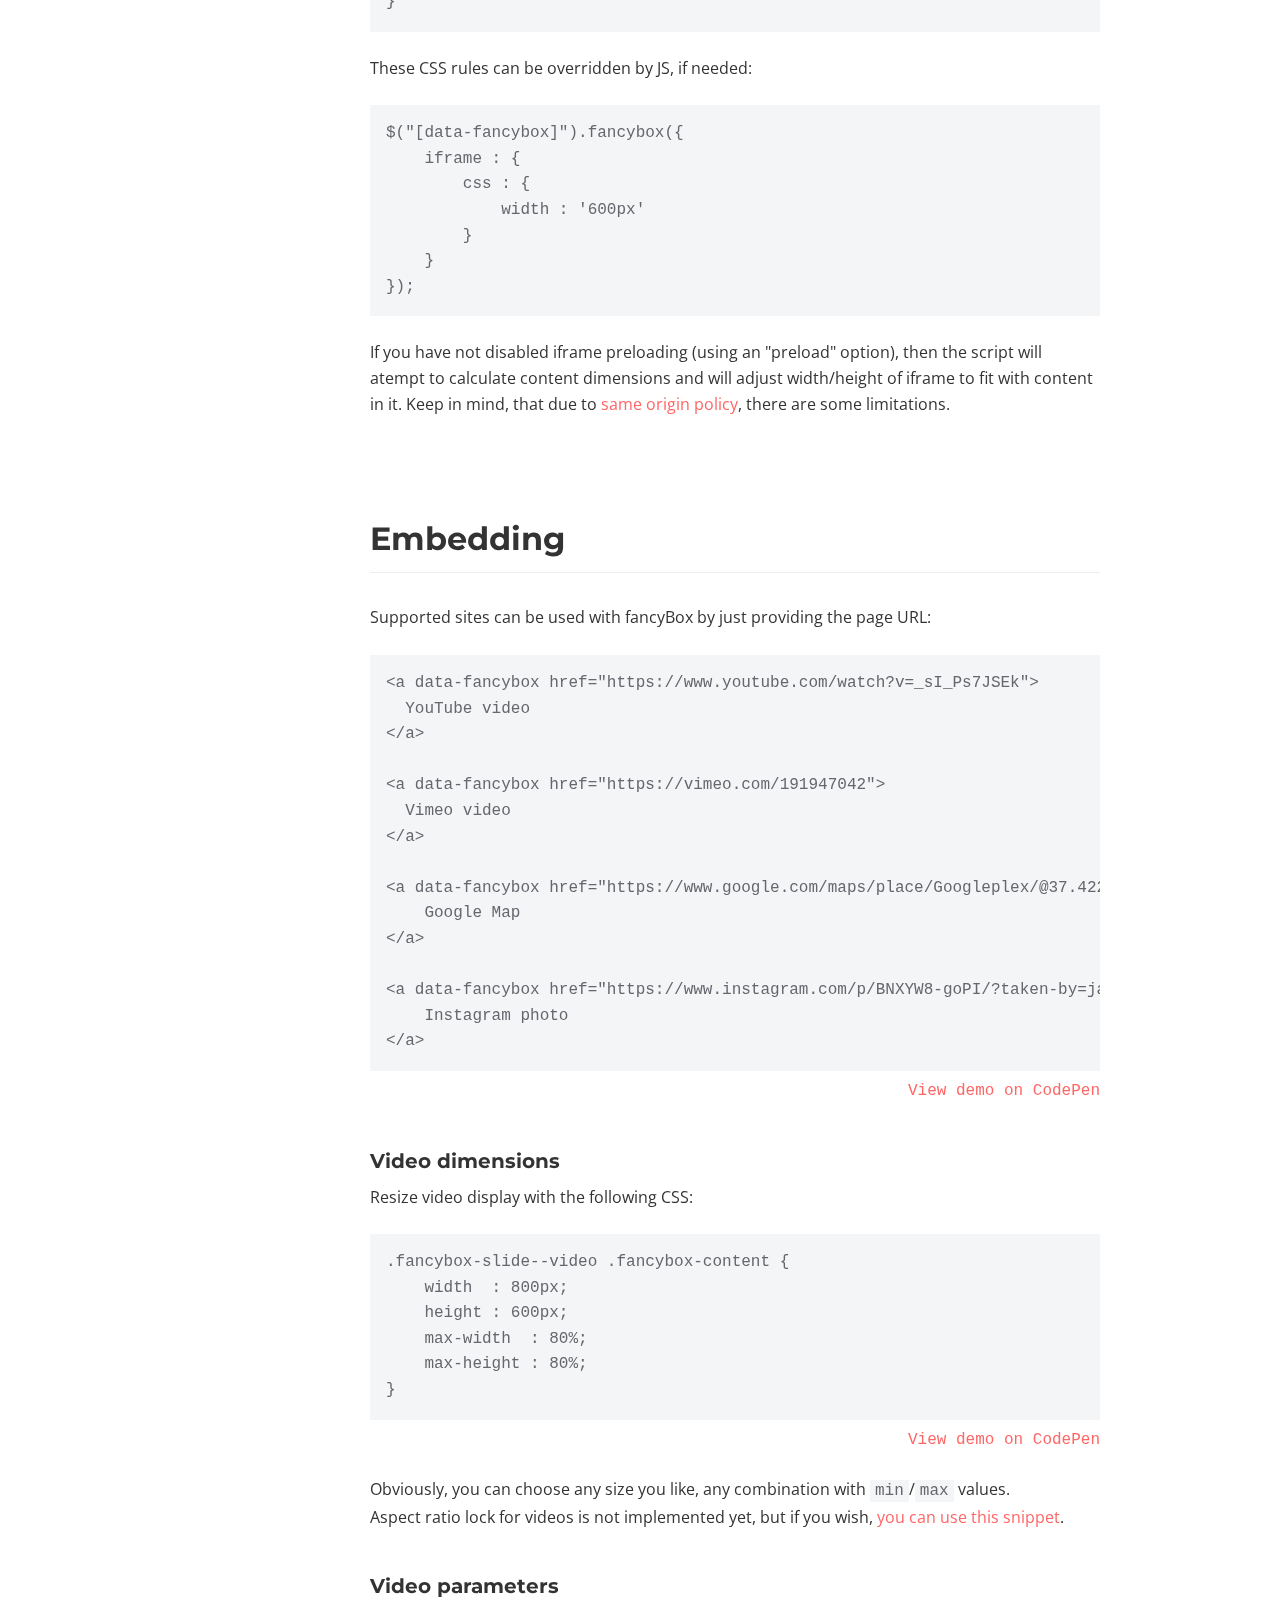
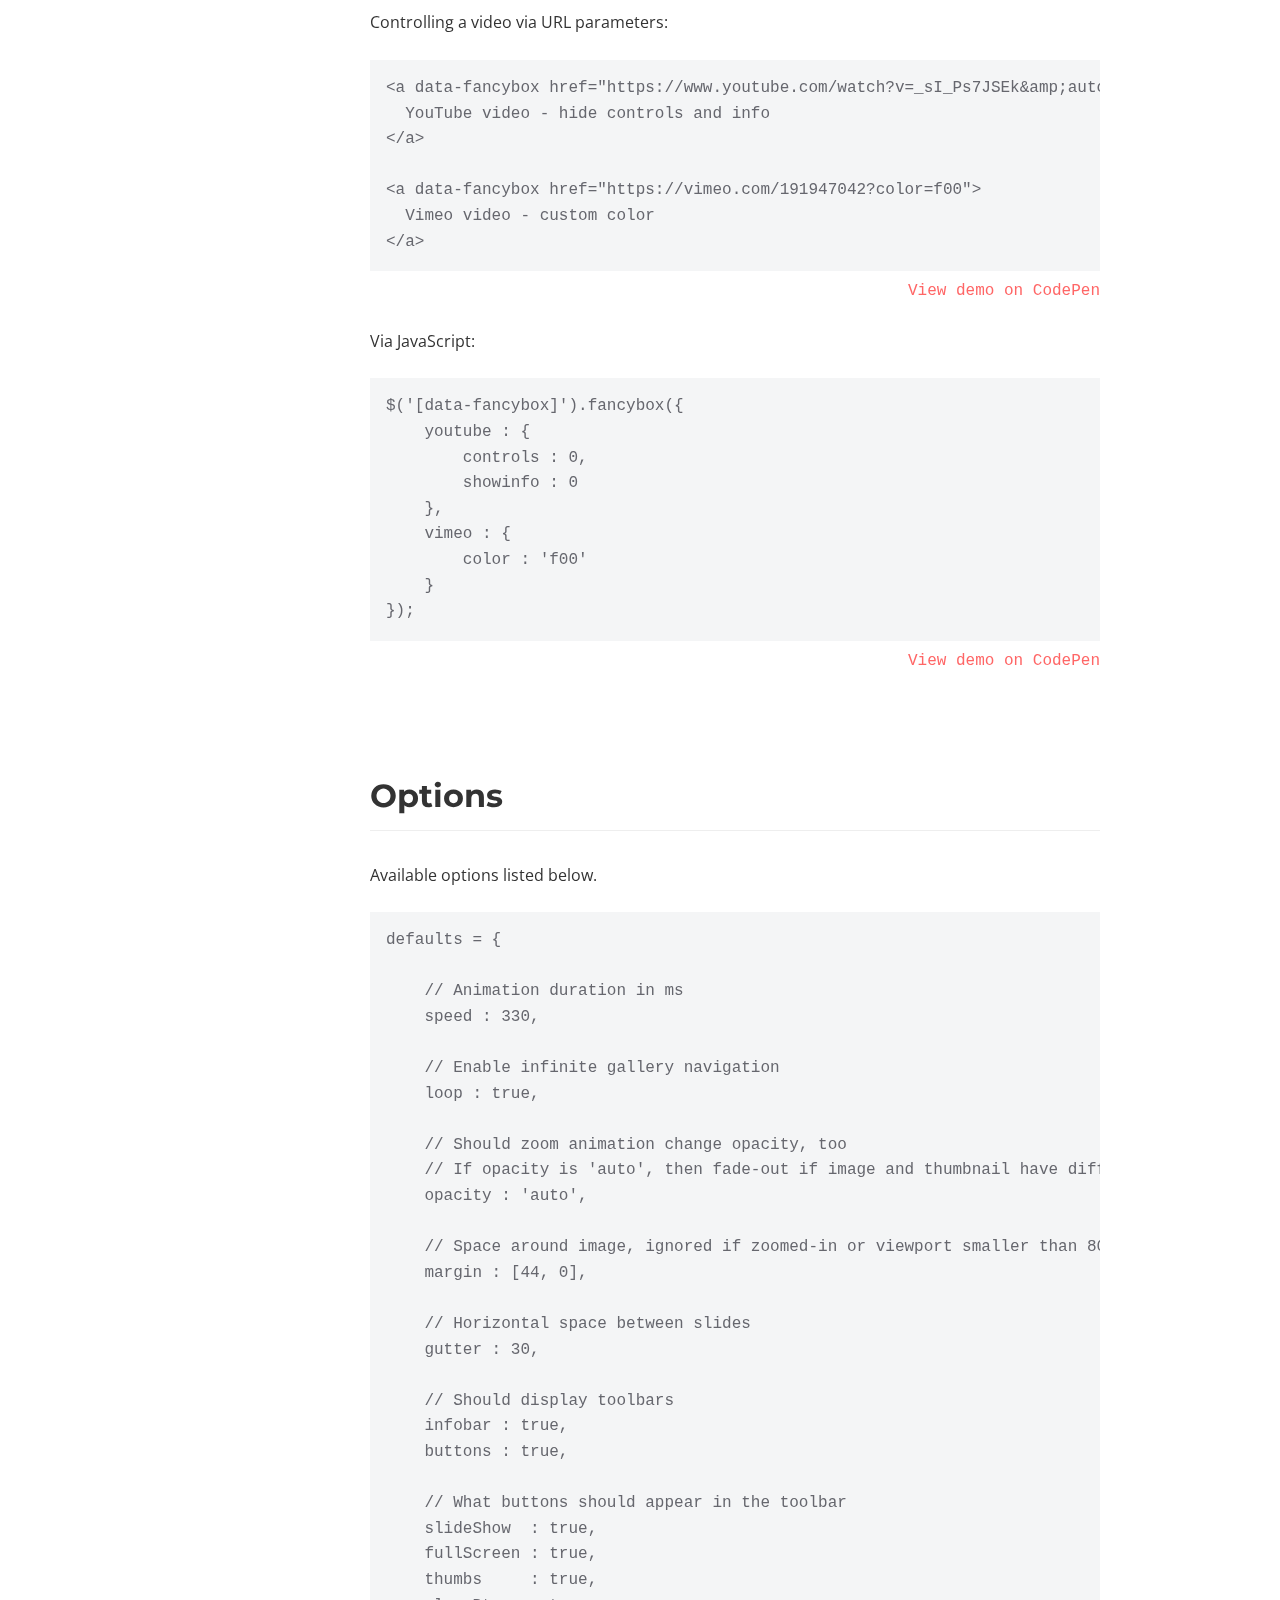
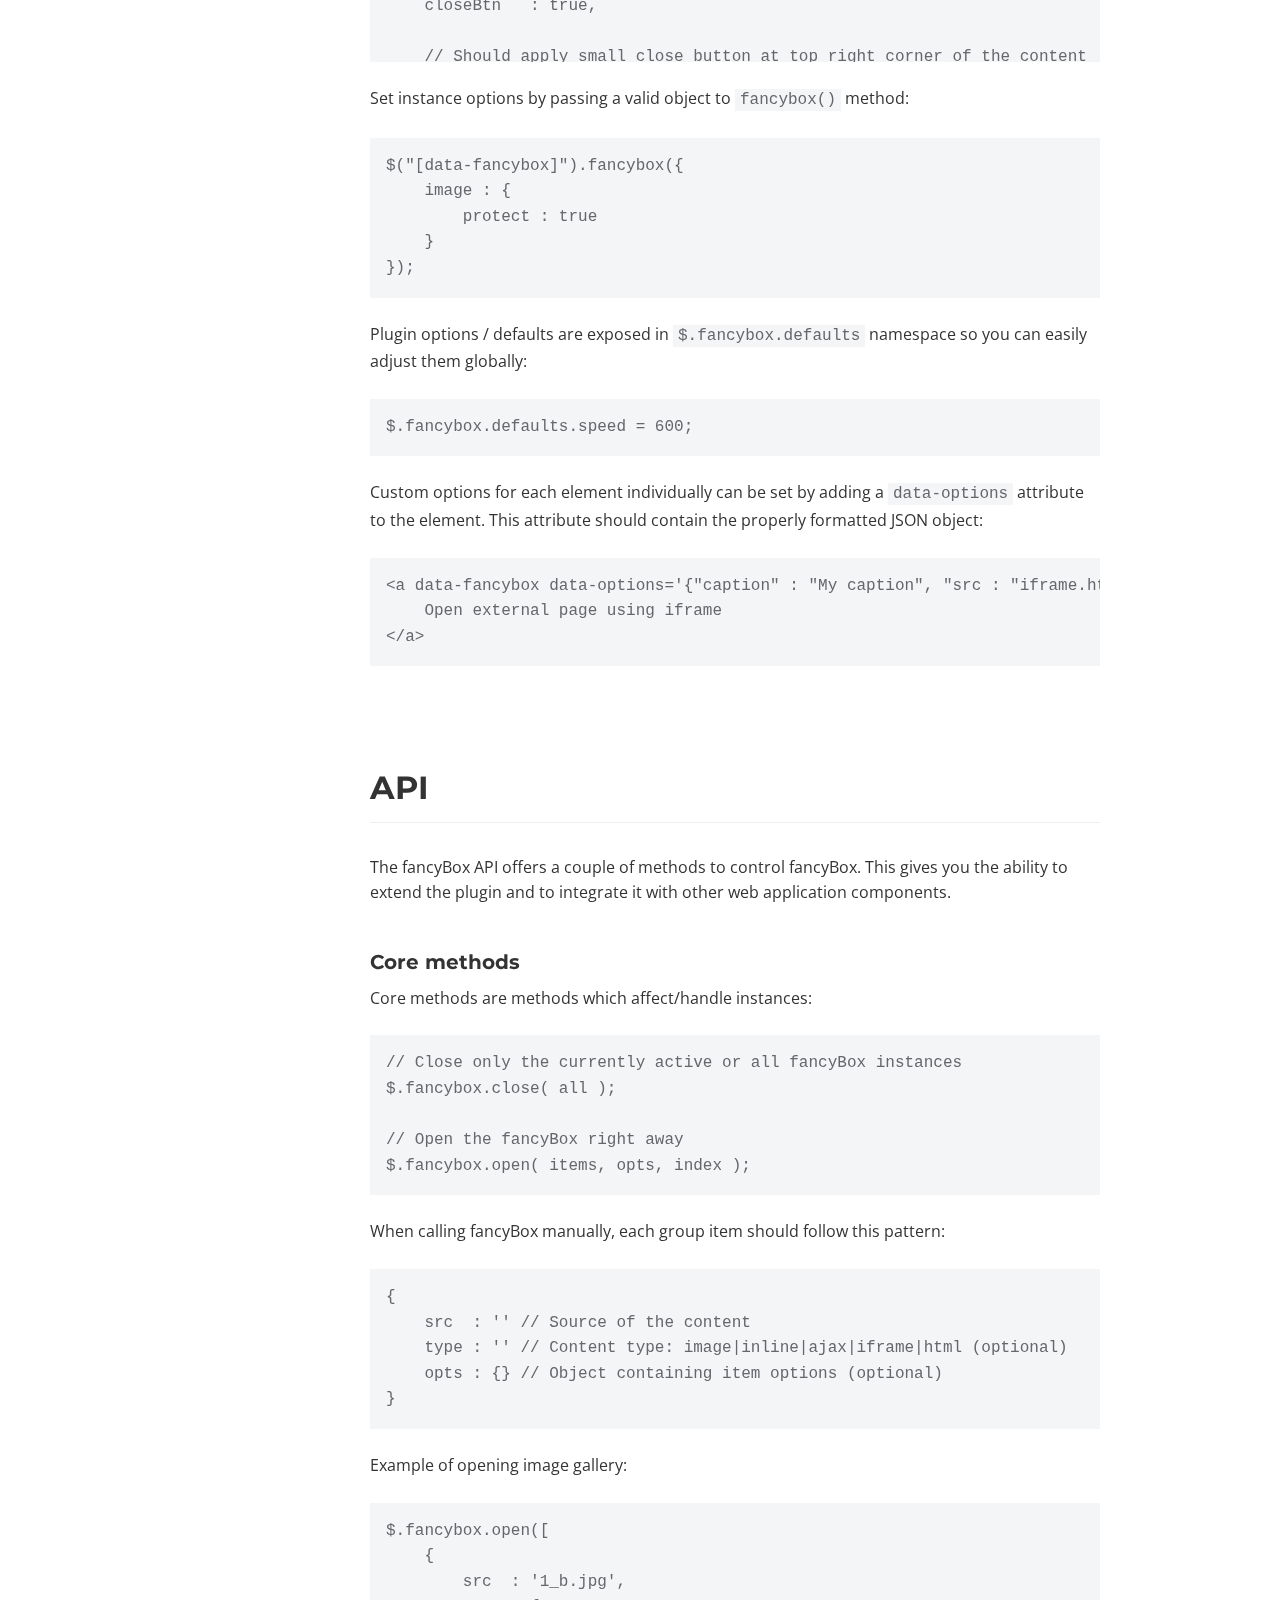
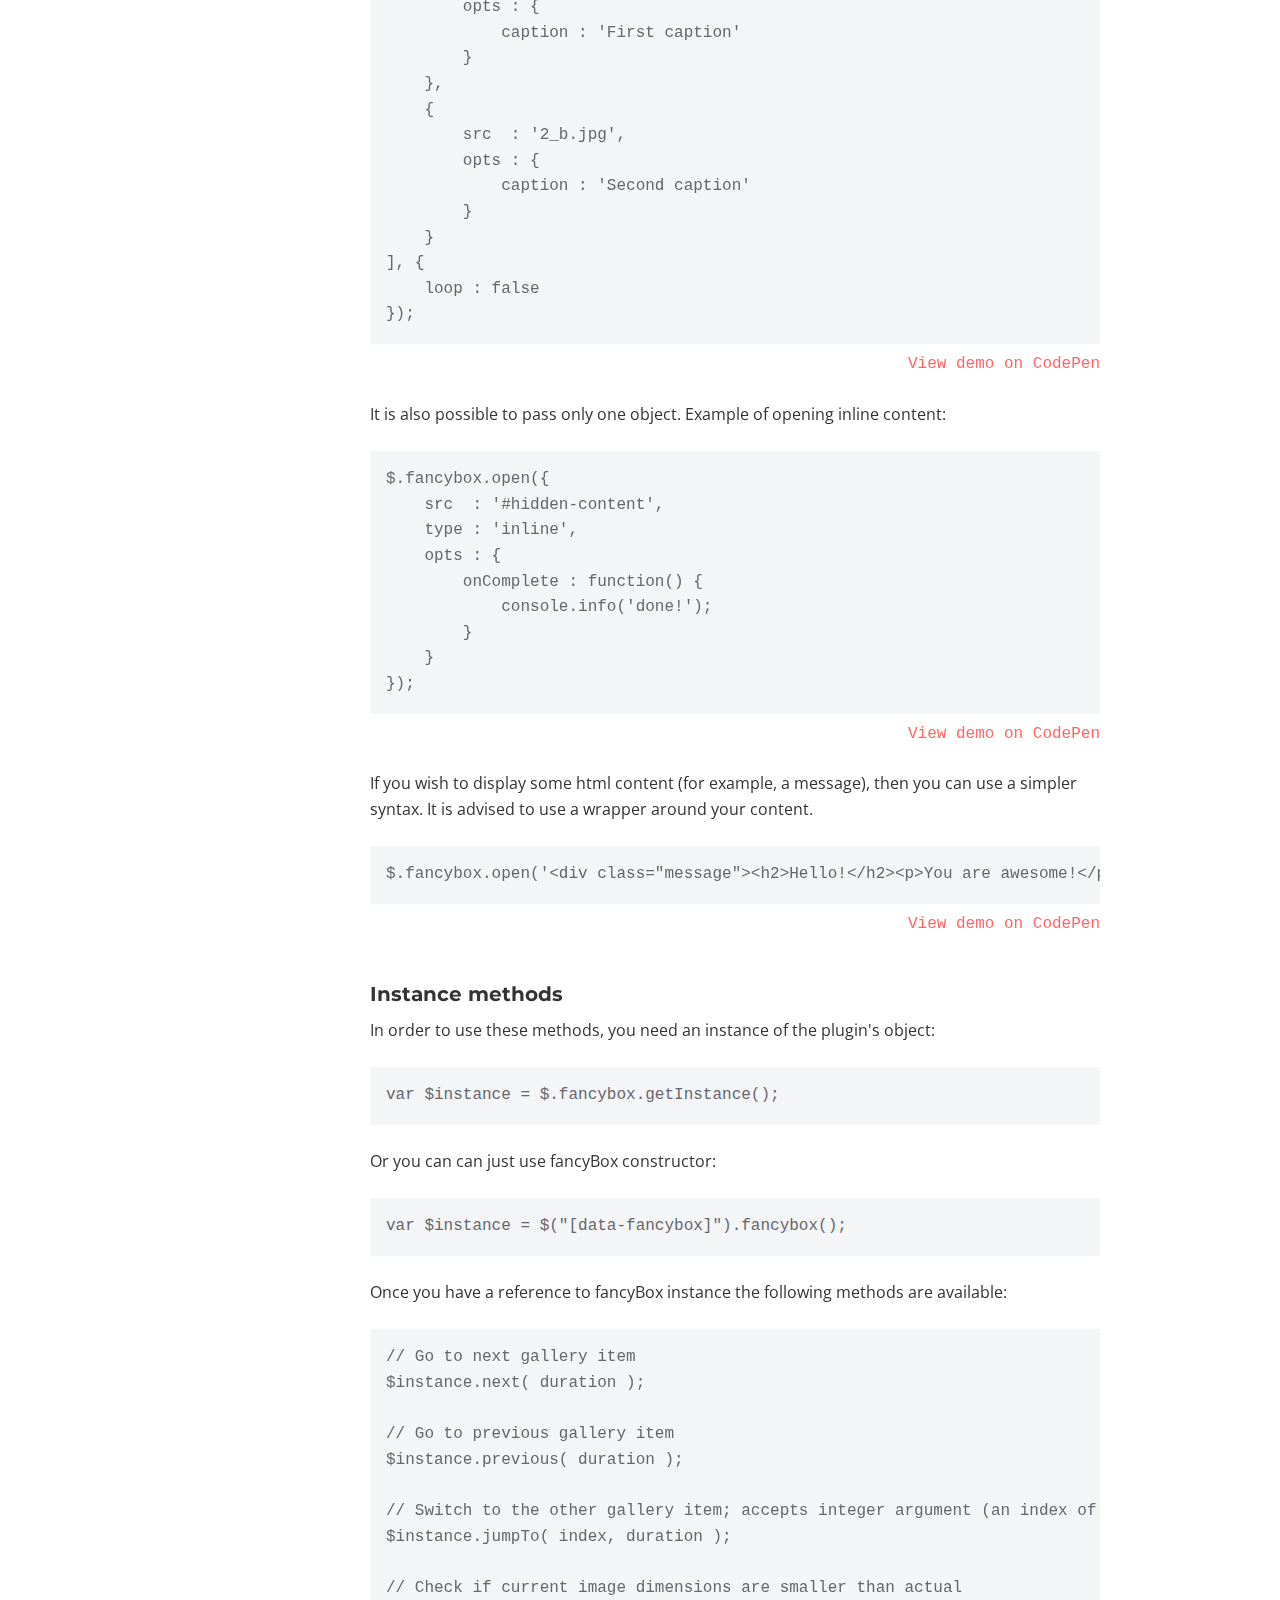
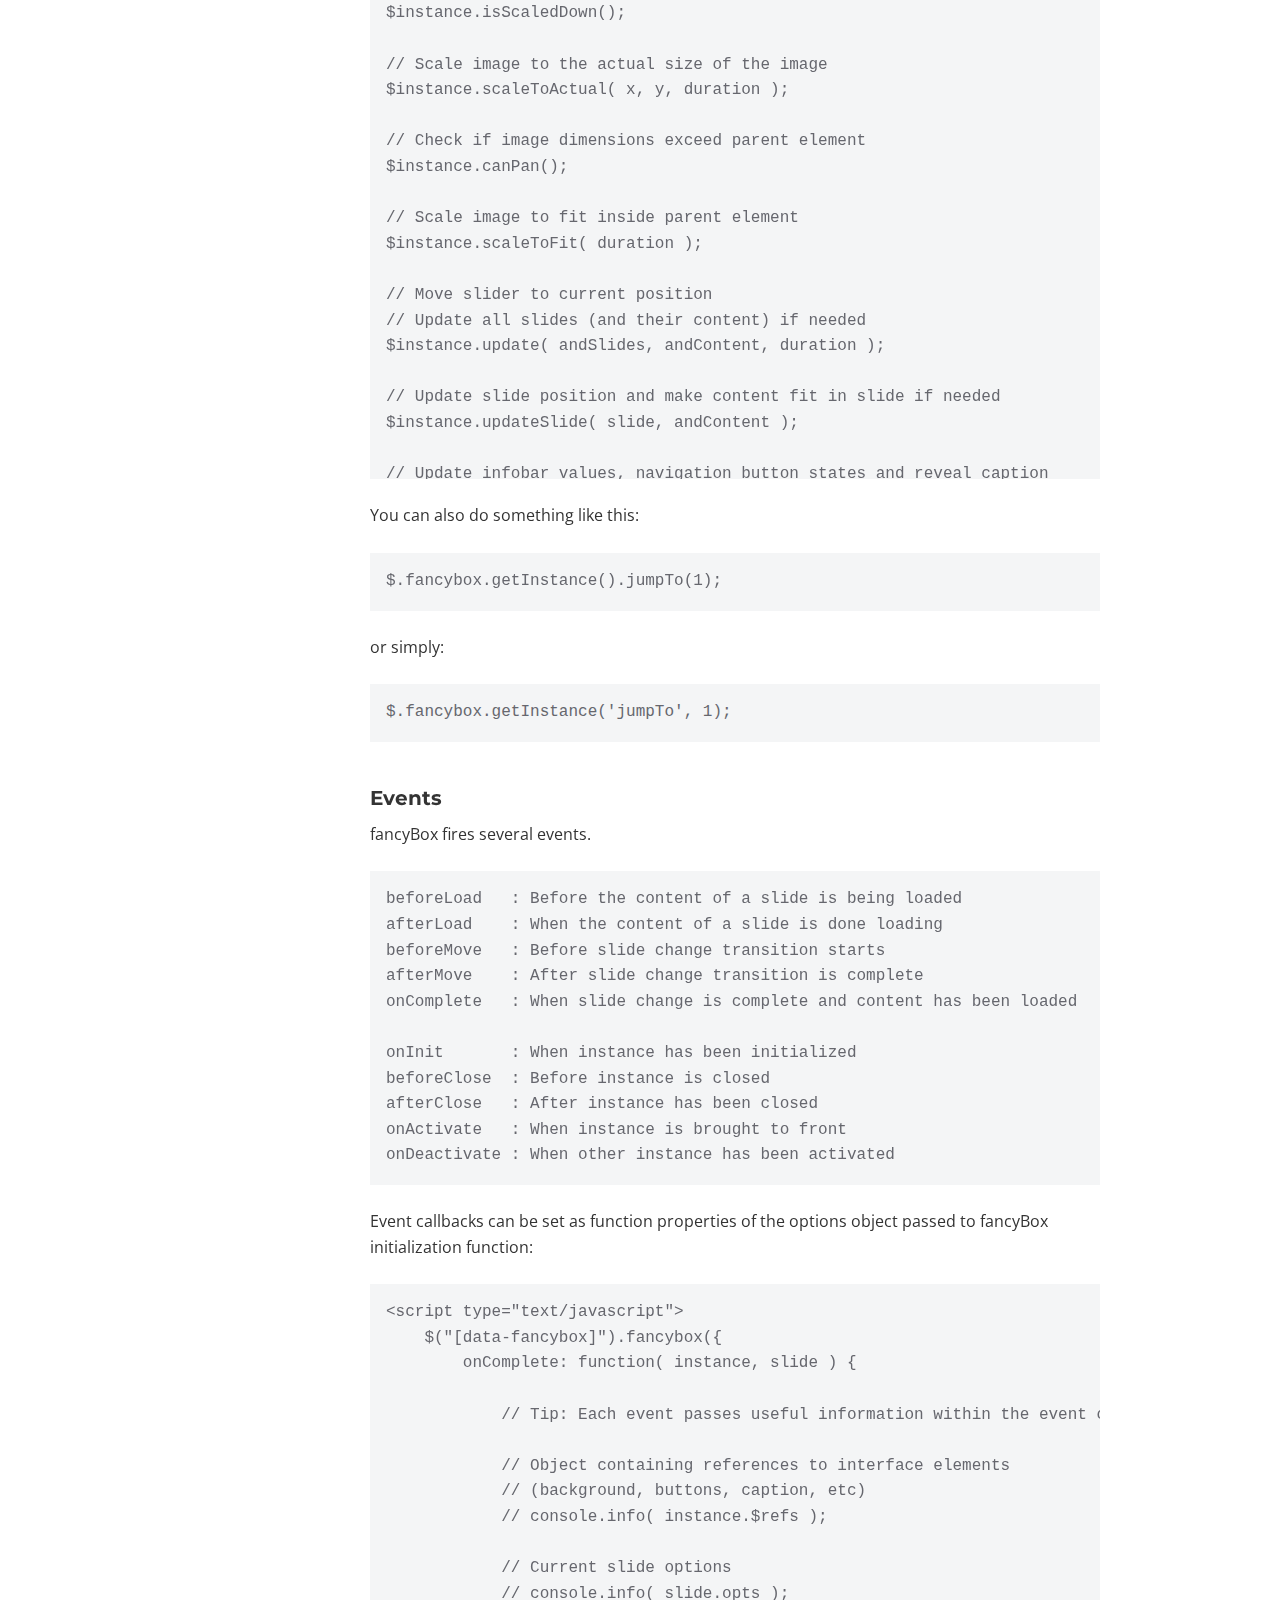
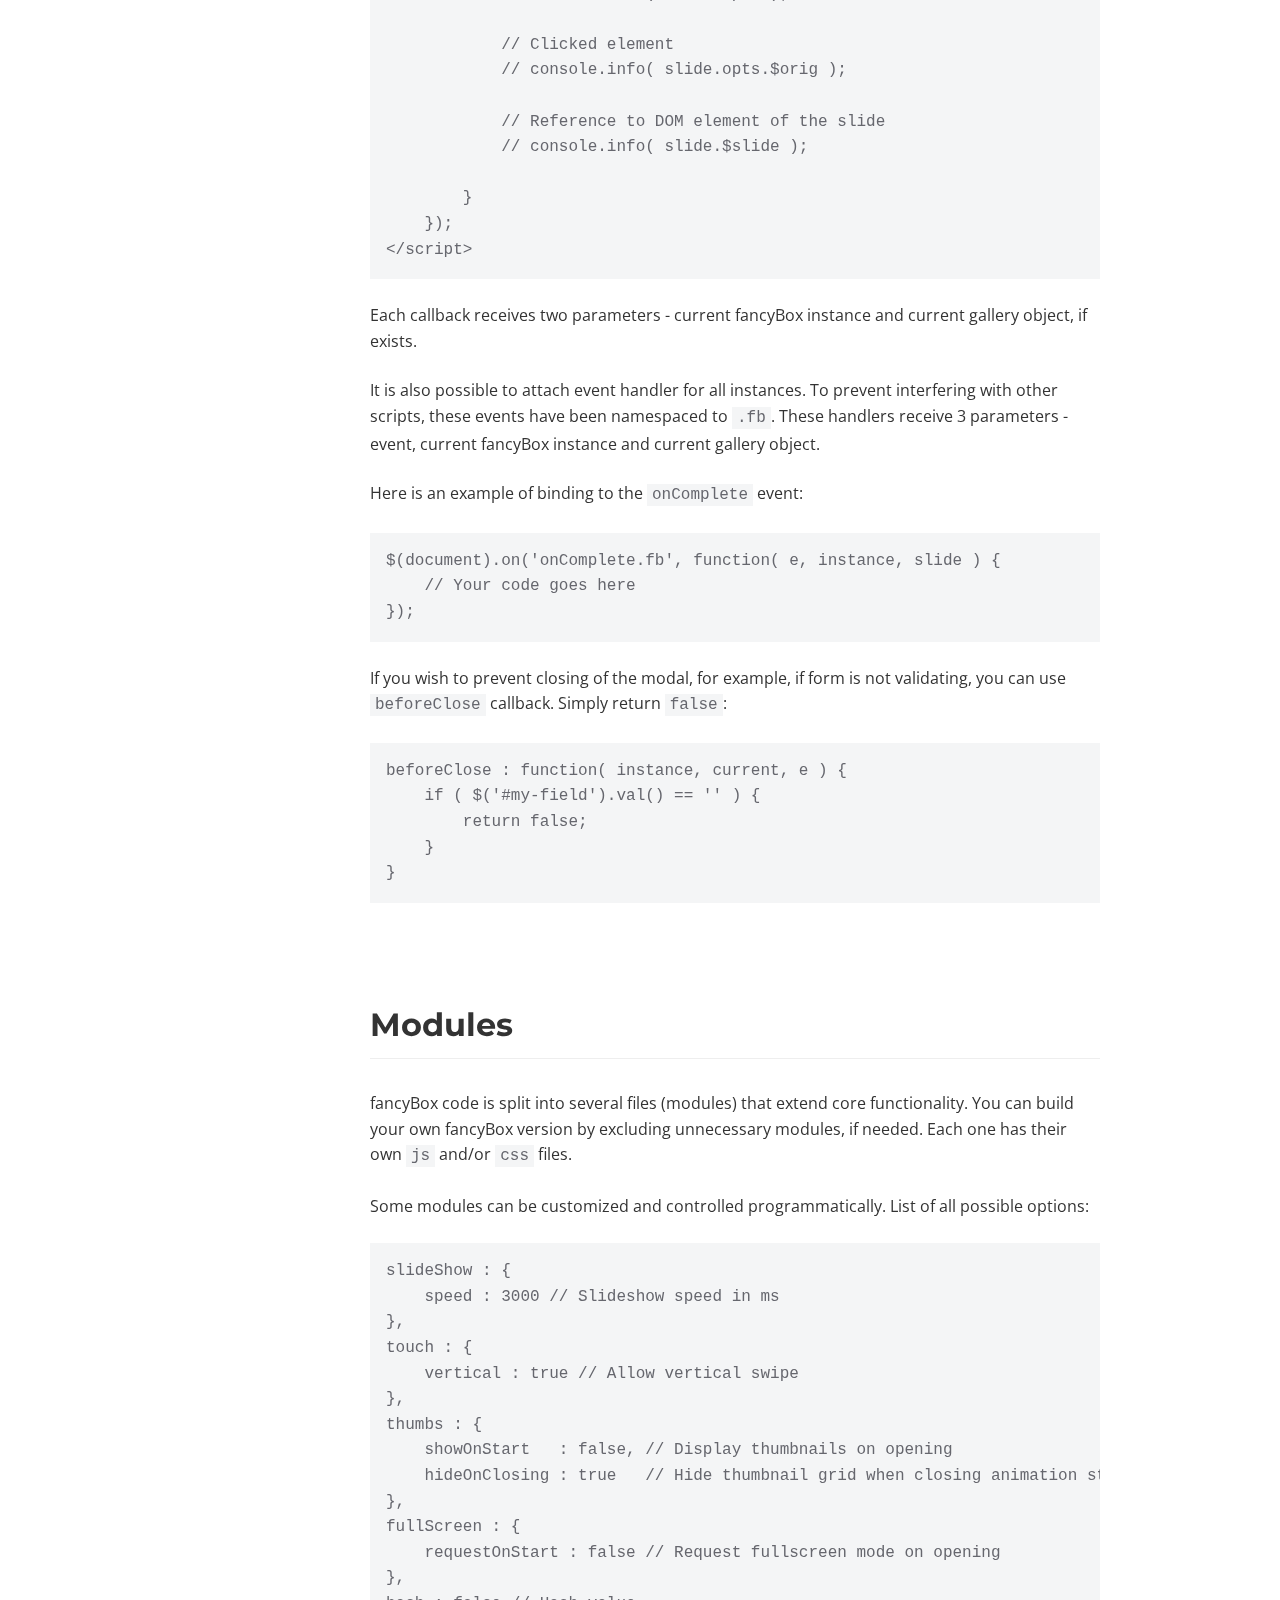
<file: fancybox/docs/index.html>
<!doctype html>
<html>
<head>
	<title>fancyBox - touch enabled, responsive and fully customizable lightbox script</title>

	<meta name="viewport" content="user-scalable=no, width=device-width, initial-scale=1.0, maximum-scale=1.0">
	<meta content="text/html;charset=utf-8" http-equiv="Content-Type">

	<link href="https://fonts.googleapis.com/css?family=Montserrat:400,700|Open+Sans:400,700" rel="stylesheet" />

	<script src="//code.jquery.com/jquery-3.1.1.min.js"></script>

	<style>
		/* Reset */

		html, body, div, span, applet, object, iframe, h1, h2, h3, h4, h5, h6, p, blockquote, pre, a, abbr, acronym, address, big, cite, code, del, dfn, em, img, ins, kbd, q, s, samp, small, strike, strong, sub, sup, tt, var, b, u, i, center, dl, dt, dd, ol, ul, li, fieldset, form, label, legend, table, caption, tbody, tfoot, thead, tr, th, td, article, aside, canvas, details, embed, figure, figcaption, footer, header, hgroup, menu, nav, output, ruby, section, summary, time, mark, audio, video {
			margin: 0;
			padding: 0;
			border: 0;
			font-size: 100%;
			font: inherit;
			vertical-align: baseline;
		}

		html {
		 	box-sizing: border-box;
		}

		*, *:before, *:after {
		 	box-sizing: inherit;
		}

		article, aside, details, figcaption, figure, footer, header, hgroup, menu, nav, section {
			display: block;
		}

		table {
			border-collapse: collapse;
			border-spacing: 0;
		}

		/* Common styling */

		body {
			-webkit-text-size-adjust: none;
			font-family: 'Open Sans', 'Helvetica Neue', Helvetica, Arial, sans-serif;
			font-size: 16px;
			line-height: 1.6;
			color: #333;
		}

		h1, h2, h3 {
			font-family: 'Montserrat', 'Helvetica Neue', Helvetica, Arial, sans-serif;
			font-weight: 700;
			color: #333;
		}

		a {
			color: #FF6666;
			text-decoration: none;
		}

		a:hover {
			text-decoration: underline;
		}

		a.active {
			font-weight: bold;
		}

		h1, h2, h3 {
		    font-family: 'Montserrat', sans-serif;
		    font-weight: 700;
		    color: #333;
		}

		h1 {
			font-size: 2.5em;
			font-weight: bold;
			letter-spacing: -1px;
		}

		h1 a:hover {
			text-decoration: none;
		}

		h2 {
			margin: 3em 0 1em 0;
			padding-bottom: 0.25em;
			font-size: 2em;
			border-bottom: 1px solid #eee;
		}

		h2:first-of-type {
			margin-top: 0;
		}

		h3 {
			margin-top: 2em;
			font-size: 1.25em;
		}

		b {
			font-weight: 700;
		}

		p {
			margin: 0.5em 0 1.5em 0;
		}

		p:last-child {
			margin-bottom: 0;
		}

		ul {
		    padding-left: 2em;
		    margin: 0.5em 0 1.5em 0;
		}

		pre, code, .demo {
			font-family: Consolas,"Liberation Mono",Courier,monospace;
		}

		pre, code {
			background: #F4F5F6;
			color: #66676E;
		}

		pre {
			padding: 1em;
			margin-bottom: 1.5em;
			overflow: auto;
			max-height: calc(100vh - 150px);
			-moz-tab-size: 4;
			tab-size: 4;
		}

		code {
			padding: 2px 5px;
		}

		pre code {
			padding: 0;
		}

		.demo {
			margin-top: -1em;
			text-align: right;
		}


		/* Layout */

		header {
			position: relative;
			padding: 6em 0 6em 0;
			margin-bottom: 3em;
			background: #FF6666;
			color: #fff;
			text-align: right;
		}

		header:before {
			content: '';
			position: absolute;
			left: 0;
			right: 0;
			top: 100%;
			height: 500px;
			background: #fff;
			-webkit-transform-origin: right;
			    -ms-transform-origin: right;
			       transform-origin: right;
			-webkit-transform: skewY(2deg);
			    -ms-transform: skewY(2deg);
			        transform: skewY(2deg);
		}

		.content {
			position: relative;
			max-width: 1020px;
			margin: 0 auto;
			padding: 0 50px;
		}

		section .content {
			padding-left: 240px;
		}

		footer .content {
			padding: 6em 50px 3em 240px;
		}

		aside {
			position: absolute;
			top: 0;
			left : 50px;
			width: 200px;
		}

		/* Header */

		header h1, header h1 a {
			color: #fff;
		}

		header ul {
			margin: 0;
			padding: 0;
			list-style: none;
		}

		header ul li {
			display: inline-block;
			margin-right: 0.5em;
		}

		header ul li a {
			font-size: 1.125em;
			color: #fff;
		}

		/* Sidebar */

		aside ul {
			position: relative;;
			top: 0;
			list-style: none;
			padding: 1.5em 0;
			margin: 0;
		}

		aside ul ul {
			padding: 0 0 0.5em 1.5em;
			font-size: 90%;
		}

		@media all and (max-width: 800px) {

			aside {
				position: relative;
				left: 0;
			}

			.content {
				padding: 0 25px;
			}

			section .content,
			footer .content {
				padding-left: 25px;
			}

		}

	</style>
</head>
<body>

	<header>
		<div class="content">
			<h1><a href="http://fancyapps.com/fancybox/3/">fancyBox3</a> Documentation</h1>

			<ul>
				<li><a href="http://fancyapps.com/fancybox/3/">Homepage</a></li>
				<li><a href="http://fancyapps.com/fancybox/3/docs/">Documentation</a></li>
				<li><a href="http://fancyapps.com/store/">Store</a></li>
				<li><a href="https://github.com/fancyapps/fancybox">Github</a></li>
			</ul>
		</div>
	</header>

	<section>
		<div class="content">

			<aside>
				<ul class="sticky">
					<li><a href="#setup">Setup</a></li>
					<li><a href="#usage">How to Use</a></li>
					<li>
						<a href="#media_types">Media types</a>

						<ul>
							<li><a href="#images">Images</a></li>
							<li><a href="#inline">Inline</a></li>
							<li><a href="#ajax">Ajax</a></li>
							<li><a href="#iframe">Iframe</a></li>
						</ul>
					</li>
					<li><a href="#embedding">Embedding</a></li>
					<li><a href="#options">Options</a></li>
					<li><a href="#api">Api</a></li>
					<li><a href="#modules">Modules</a></li>
					<li><a href="#faq">FAQ</a></li>
				</ul>
			</aside>

<!--

	Setup
	=====

-->
			<h2 id="setup">Setup</h2>

			<p>
				You can install fancyBox by linking <code>.css</code> and <code>.js</code> to your html file.

				Make sure you also load the jQuery library.
				Below is a basic HTML template to use as an example:
			</p>

			<pre>&lt;!DOCTYPE html&gt;
&lt;html&gt;
&lt;head&gt;
	&lt;meta charset=&quot;utf-8&quot;&gt;
	&lt;title&gt;My page&lt;/title&gt;

	&lt;!-- CSS --&gt;
	&lt;link rel=&quot;stylesheet&quot; type=&quot;text/css&quot; href=&quot;jquery.fancybox.min.css&quot;&gt;
&lt;/head&gt;
&lt;body&gt;

	&lt;!-- Your HTML content goes here --&gt;

	&lt;!-- JS --&gt;
	&lt;script src=&quot;//code.jquery.com/jquery-3.1.1.min.js&quot;&gt;&lt;/script&gt;
	&lt;script src=&quot;jquery.fancybox.min.js&quot;&gt;&lt;/script&gt;
&lt;/body&gt;
&lt;/html&gt;
</pre>

			<p><b>Tips</b>:</p>

			<ul>
				<li>Make sure you add the jQuery library first</li>
				<li>If you already have jQuery on your page, you shouldn't include it second time</li>
				<li>Do not include both fancybox.js and fancybox.min.js files</li>
			</ul>

			<h3>Downloading using Bower</h3>

			<p>
				You can install the latest version of fancyBox with the command:
			</p>


			<pre><code>bower install fancybox</code></pre>

			<p>
				This will install fancyBox to Bower's install directory, the default being <code>bower_components</code>. <br />
				Within <code>bower_components/fancybox/dist/</code> you will find an uncompressed release and a compressed release.
			</p>

			<h3>Using jQuery with a CDN</h3>
			
			<p>
				CDNJS CDN also host compressed and uncompressed versions of fancyBox - <br />
				<a href="https://cdnjs.com/libraries/fancybox/" target="_blank">https://cdnjs.com/libraries/fancybox/</a>

			</p>
<!--

	How To Use
	==========

-->
			<h2 id="usage">How to Use</h2>

			<p>
				There are a few ways you can use fancyBox.
			</p>


			<h3>Initialize with data attributes</h3>

			<p>
				The most basic way to use fancyBox is by adding the <code>data-fancybox</code> attribute to a link.
				A caption can be added using the <code>data-caption</code> attribute. Example:
			</p>

			<pre>&lt;a href="image.jpg" data-fancybox data-caption="My caption"&gt;
	&lt;img src="thumbnail.jpg" alt="" /&gt;
&lt;/a&gt;</pre>

			<p>
				If you have a group of items, you can use the same attribute <code>data-fancybox</code> value for each of them to create a gallery.
				Each group should have a unique value:
			</p>

			<pre>&lt;a href="image_1.jpg" data-fancybox="group" data-caption="Caption #1"&gt;
	&lt;img src="thumbnail_1.jpg" alt="" /&gt;
&lt;/a&gt;

&lt;a href="image_2.jpg" data-fancybox="group" data-caption="Caption #2"&gt;
	&lt;img src="thumbnail_2.jpg" alt="" /&gt;
&lt;/a&gt;
</pre>

			<p>
				<b>Tip</b>:

				fancyBox attempts to automatically detect the type of content based on the given url.

				If it cannot be detected, the type can also be set manually using <code>data-type</code> attribute:

				<pre>&lt;a href="images.php?id=123" data-type="image" data-caption="Caption"&gt;
	Show image
&lt;/a&gt;</pre>
			</p>



			<h3>Initialize with JavaScript</h3>

			<p>
				To bind fancyBox events on any element, select with a jQuery selector and call the <code>fancybox</code> method:
			</p>

			<pre><code>&lt;script type=&quot;text/javascript&quot;&gt;
	$(&quot;[data-fancybox]&quot;).fancybox({
		// Options will go here
	});
&lt;/script&gt;</code></pre>


			<h3>Manual calling of fancyBox</h3>

			<p>
				fancyBox can be activated at any point within Javascript and therefore does not necessarily need a trigger element.

				Example of displaying a simple message:
			</p>

			<pre><code>$.fancybox.open('&lt;div class=&quot;message&quot;&gt;&lt;h2&gt;Hello!&lt;/h2&gt;&lt;p&gt;You are awesome!&lt;/p&gt;&lt;/div&gt;');</code></pre>

			<p>
				See <a href="#api">API section</a> for more information.
			</p>

<!--

	Examples
	=========

-->
			<h2 id="media_types">Media types</h2>


			<h3 id="images">Images</h3>

			<p>
				The standard way of using fancyBox is with a number of thumbnail images that link to larger images:
			</p>

			<pre><code>&lt;a href="image.jpg" data-fancybox="images" data-caption="My caption"&gt;
	&lt;img src="thumbnail.jpg" alt="" /&gt;
&lt;/a&gt;</code></pre>

			<p class="demo">
				<a href="http://codepen.io/fancyapps/pen/jyEGGG/?editors=1000" target="_blank">View demo on CodePen</a>
			</p>

			<p>
				By default, fancyBox fully preloads an image before displaying it.
				You can choose to display the image right away.
				It will render and show the full size image while the data is being received.
				To do so, some attributes are necessary:
			</p>

			<ul>
				<li><code>data-width</code>  - the real width of the image</li>
				<li><code>data-height</code> - the real height of the image</li>
			</ul>

			<pre><code>&lt;a href=&quot;image.jpg&quot; data-fancybox=&quot;images&quot; data-width=&quot;2048&quot; data-height=&quot;1365&quot;&gt;
    &lt;img src=&quot;thumbnail.jpg&quot; /&gt;
&lt;/a&gt;</code></pre>
			<p class="demo">
				<a href="http://codepen.io/fancyapps/pen/wgBrXd?editors=1000" target="_blank">View demo on CodePen</a>
			</p>

			<p>
				fancyBox supports "scrset" so I can display different images based on viewport width. You can use this to improve download times for mobile users and over time save bandwidth.
				Example:
			</p>

			<pre><code>&lt;a href=&quot;medium.jpg&quot; data-fancybox=&quot;images&quot; data-srcset=&quot;large.jpg 1600w, medium.jpg 1200w, small.jpg 640w&quot;&gt;
	&lt;img src=&quot;thumbnail.jpg&quot; /&gt;
&lt;/a&gt;</code></pre>
			<p class="demo">
				<a href="https://codepen.io/fancyapps/pen/bqbpbO?editors=1000" target="_blank">View demo on CodePen</a>
			</p>

			<p>
				It is also possible to protect images from downloading by right-click.
				While this does not protect from truly determined users, it should discourage the vast majority from ripping off your files.
			</p>

			<pre><code>$('[data-fancybox]').fancybox({
	image : {
		protect: true
	}
});</code></pre>
			<p class="demo">
				<a href="http://codepen.io/fancyapps/pen/RKKqLx?editors=1010" target="_blank">View demo on CodePen</a>
			</p>


			<h3 id="inline">Inline</h3>

			<p>
				For your Inline HTML you have to place a DIV Container into the content of the page:
			</p>

			<pre><code>&lt;div style=&quot;display: none;&quot; id=&quot;hidden-content&quot;&gt;
	&lt;h2&gt;Hello&lt;/h2&gt;
	&lt;p&gt;You are awesome.&lt;/p&gt;
&lt;/div&gt;</code></pre>

			<p>
				And then simply create a link using <code>data-src</code> attribute that matches CSS id selector of the element you want to open (<code>#hidden-content</code> in this example):
			</p>

			<pre><code>&lt;a data-fancybox data-src=&quot;#hidden-content&quot; href=&quot;javascript:;&quot;&gt;
	Hidden div
&lt;/a&gt;</code></pre>
			<p class="demo">
				<a href="http://codepen.io/fancyapps/pen/MJYOOd?editors=1000" target="_blank">View demo on CodePen</a>
			</p>

			<h3 id="ajax">Ajax</h3>

			<p>
				To load content via AJAX, you need to add a <code>data-type="ajax"</code> attribute to your link:
			</p>

			<pre><code>&lt;a data-fancybox data-type=&quot;ajax&quot; data-src=&quot;my_page.com/path/to/ajax/&quot; href=&quot;javascript:;&quot;&gt;
	AJAX content
&lt;/a&gt;</code></pre>
			<p class="demo">
				<a href="http://codepen.io/fancyapps/pen/JEoOvK?editors=1100" target="_blank">View demo on CodePen</a>
			</p>

			<p>
				Additionally it is possible to define a selector with the <code>data-selector</code> attribute to show only a part of the response. The selector can be any string, that is a valid jQuery selector:
			</p>

			<pre><code>&lt;a data-fancybox data-type=&quot;ajax&quot; data-src=&quot;my_page.com/path/to/ajax/&quot; data-selector=&quot;#two&quot; href=&quot;javascript:;&quot;&gt;
	AJAX content
&lt;/a&gt;
</code></pre>
			<p class="demo">
				<a href="http://codepen.io/fancyapps/pen/MJwWKz?editors=1100" target="_blank">View demo on CodePen</a>
			</p>

			<h3 id="iframe">Iframe</h3>

			<p>
				If the content can be shown on a page, and placement in an iframe is not blocked by script or security configuration of that page,
				it can be presented in a fancyBox:
			</p>

			<pre><code>&lt;a data-fancybox data-src=&quot;http://codepen.io/fancyapps/full/jyEGGG/&quot; href=&quot;javascript:;&quot;&gt;
	Webpage
&lt;/a&gt;

&lt;a data-fancybox data-src=&quot;http://www.adobe.com/content/dam/Adobe/en/devnet/acrobat/pdfs/pdf_open_parameters.pdf&quot; href=&quot;javascript:;&quot;&gt;
	Sample PDF
&lt;/a&gt;
</code></pre>
			<p class="demo">
				<a href="http://codepen.io/fancyapps/pen/BpymvO?editors=1000" target="_blank">View demo on CodePen</a>
			</p>


			<p>
				To access and control fancyBox in parent window from inside an iframe:
			</p>

			<pre><code>// Adjust iframe height according to the contents
parent.jQuery.fancybox.getInstance().update();

// Close current fancyBox instance
parent.jQuery.fancybox.getInstance().close();</code></pre>


			<p>
				Iframe dimensions can be controlled by CSS:
			</p>

			<pre><code>.fancybox-slide--iframe .fancybox-content {
	width  : 800px;
	height : 600px;
	max-width  : 80%;
	max-height : 80%;
	margin: 0;
}</code></pre>


			<p>
				These CSS rules can be overridden by JS, if needed:
			</p>

			<pre><code>$(&quot;[data-fancybox]&quot;).fancybox({
	iframe : {
		css : {
			width : '600px'
		}
	}
});</code></pre>


			<p>
				If you have not disabled iframe preloading (using an "preload" option), then the script will atempt to
				calculate content dimensions and will adjust width/height of iframe to fit with content in it.
				Keep in mind, that due to <a href="https://en.wikipedia.org/wiki/Same-origin_policy" target="_blank">same origin policy</a>,
				there are some limitations.
			</p>

<!--

	Embedding
	=======

-->
			<h2 id="embedding">Embedding</h2>

			<p>
				Supported sites can be used with fancyBox by just providing the page URL:
			</p>

			<pre><code>&lt;a data-fancybox href="https://www.youtube.com/watch?v=_sI_Ps7JSEk"&gt;
  YouTube video
&lt;/a&gt;

&lt;a data-fancybox href="https://vimeo.com/191947042"&gt;
  Vimeo video
&lt;/a&gt;

&lt;a data-fancybox href=&quot;https://www.google.com/maps/place/Googleplex/@37.4220041,-122.0833494,17z/data=!4m5!3m4!1s0x0:0x6c296c66619367e0!8m2!3d37.4219998!4d-122.0840572&quot;&gt;
	Google Map
&lt;/a&gt;

&lt;a data-fancybox href=&quot;https://www.instagram.com/p/BNXYW8-goPI/?taken-by=jamesrelfdyer&quot; data-caption=&quot;&lt;span title=&amp;quot;Edited&amp;quot;&gt;balloon rides at dawn ✨🎈&lt;br&gt;was such a magical experience floating over napa valley as the golden light hit the hills.&lt;br&gt;&lt;a href=&amp;quot;https://www.instagram.com/jamesrelfdyer/&amp;quot;&gt;@jamesrelfdyer&lt;/a&gt;&lt;/span&gt;&quot;&gt;
	Instagram photo
&lt;/a&gt;</code></pre>
			<p class="demo">
				<a href="http://codepen.io/fancyapps/pen/LxEOwL?editors=1000" target="_blank">View demo on CodePen</a>
			</p>

			<h3>Video dimensions</h3>

			<p>
				Resize video display with the following CSS:
			</p>

			<pre><code>.fancybox-slide--video .fancybox-content {
	width  : 800px;
	height : 600px;
	max-width  : 80%;
	max-height : 80%;
}</code></pre>
			<p class="demo">
				<a href="http://codepen.io/fancyapps/pen/PWZrzw?editors=1100" target="_blank">View demo on CodePen</a>
			</p>

			<p>
				Obviously, you can choose any size you like, any combination with <code>min</code>/<code>max</code> values.
				<br />
				Aspect ratio lock for videos is not implemented yet, but if you wish, <a href="http://codepen.io/fancyapps/pen/dNzaQq?editors=1010" target="_blank">you can use this snippet</a>.
			</p>



			<h3>Video parameters</h3>

			<p>
				Controlling a video via URL parameters:
			</p>

			<pre><code>&lt;a data-fancybox href=&quot;https://www.youtube.com/watch?v=_sI_Ps7JSEk&amp;amp;autoplay=1&amp;amp;rel=0&amp;amp;controls=0&amp;amp;showinfo=0&quot;&gt;
  YouTube video - hide controls and info
&lt;/a&gt;

&lt;a data-fancybox href=&quot;https://vimeo.com/191947042?color=f00&quot;&gt;
  Vimeo video - custom color
&lt;/a&gt;</code></pre>
			<p class="demo">
				<a href="http://codepen.io/fancyapps/pen/mRVNyO?editors=1000" target="_blank">View demo on CodePen</a>
			</p>


			<p>
				Via JavaScript:
			</p>

			<pre><code>$('[data-fancybox]').fancybox({
	youtube : {
		controls : 0,
		showinfo : 0
	},
	vimeo : {
		color : 'f00'
	}
});</code></pre>
			<p class="demo">
				<a href="http://codepen.io/fancyapps/pen/Qdyeyr?editors=1010" target="_blank">View demo on CodePen</a>
			</p>

<!--

	Options
	=======

-->
			<h2 id="options">Options</h2>

			<p>
				Available options listed below.
			</p>

			<pre>defaults = {

	// Animation duration in ms
	speed : 330,

	// Enable infinite gallery navigation
	loop : true,

	// Should zoom animation change opacity, too
	// If opacity is 'auto', then fade-out if image and thumbnail have different aspect ratios
	opacity : 'auto',

	// Space around image, ignored if zoomed-in or viewport smaller than 800px
	margin : [44, 0],

	// Horizontal space between slides
	gutter : 30,

	// Should display toolbars
	infobar : true,
	buttons : true,

	// What buttons should appear in the toolbar
	slideShow  : true,
	fullScreen : true,
	thumbs     : true,
	closeBtn   : true,

	// Should apply small close button at top right corner of the content
	// If 'auto' - will be set for content having type 'html', 'inline' or 'ajax'
	smallBtn : 'auto',

	image : {

		// Wait for images to load before displaying
		// Requires predefined image dimensions
		// If 'auto' - will zoom in thumbnail if 'width' and 'height' attributes are found
		preload : &quot;auto&quot;,

		// Protect an image from downloading by right-click
		protect : false

	},

	ajax : {

		// Object containing settings for ajax request
		settings : {

			// This helps to indicate that request comes from the modal
			// Feel free to change naming
			data : {
				fancybox : true
			}
		}

	},

	iframe : {

		// Iframe template
		tpl : '&lt;iframe id=&quot;fancybox-frame{rnd}&quot; name=&quot;fancybox-frame{rnd}&quot; class=&quot;fancybox-iframe&quot; frameborder=&quot;0&quot; vspace=&quot;0&quot; hspace=&quot;0&quot; webkitAllowFullScreen mozallowfullscreen allowFullScreen allowtransparency=&quot;true&quot; src=&quot;&quot;&gt;&lt;/iframe&gt;',

		// Preload iframe before displaying it
		// This allows to calculate iframe content width and height
		// (note: Due to &quot;Same Origin Policy&quot;, you can't get cross domain data).
		preload : true,

		// Scrolling attribute for iframe tag
		scrolling : 'no',

		// Custom CSS styling for iframe wrapping element
		css : {}

	},

	// Custom CSS class for layout
	baseClass : '',

	// Custom CSS class for slide element
	slideClass : '',

	// Base template for layout
	baseTpl	: '&lt;div class=&quot;fancybox-container&quot; role=&quot;dialog&quot; tabindex=&quot;-1&quot;&gt;' +
			'&lt;div class=&quot;fancybox-bg&quot;&gt;&lt;/div&gt;' +
			'&lt;div class=&quot;fancybox-controls&quot;&gt;' +
				'&lt;div class=&quot;fancybox-infobar&quot;&gt;' +
					'&lt;button data-fancybox-previous class=&quot;fancybox-button fancybox-button--left&quot; title=&quot;Previous&quot;&gt;&lt;/button&gt;' +
					'&lt;div class=&quot;fancybox-infobar__body&quot;&gt;' +
						'&lt;span class=&quot;js-fancybox-index&quot;&gt;&lt;/span&gt;&amp;nbsp;/&amp;nbsp;&lt;span class=&quot;js-fancybox-count&quot;&gt;&lt;/span&gt;' +
					'&lt;/div&gt;' +
					'&lt;button data-fancybox-next class=&quot;fancybox-button fancybox-button--right&quot; title=&quot;Next&quot;&gt;&lt;/button&gt;' +
				'&lt;/div&gt;' +
				'&lt;div class=&quot;fancybox-buttons&quot;&gt;' +
					'&lt;button data-fancybox-close class=&quot;fancybox-button fancybox-button--close&quot; title=&quot;Close (Esc)&quot;&gt;&lt;/button&gt;' +
				'&lt;/div&gt;' +
			'&lt;/div&gt;' +
			'&lt;div class=&quot;fancybox-slider-wrap&quot;&gt;' +
				'&lt;div class=&quot;fancybox-slider&quot;&gt;&lt;/div&gt;' +
			'&lt;/div&gt;' +
			'&lt;div class=&quot;fancybox-caption-wrap&quot;&gt;&lt;div class=&quot;fancybox-caption&quot;&gt;&lt;/div&gt;&lt;/div&gt;' +
		'&lt;/div&gt;',

	// Loading indicator template
	spinnerTpl : '&lt;div class=&quot;fancybox-loading&quot;&gt;&lt;/div&gt;',

	// Error message template
	errorTpl : '&lt;div class=&quot;fancybox-error&quot;&gt;&lt;p&gt;The requested content cannot be loaded. &lt;br /&gt; Please try again later.&lt;p&gt;&lt;/div&gt;',

	// This will be appended to html content, if &quot;smallBtn&quot; option is not set to false
	closeTpl : '&lt;button data-fancybox-close class=&quot;fancybox-close-small&quot;&gt;&lt;/button&gt;',

	// Container is injected into this element
	parentEl : 'body',

	// Enable gestures (tap, zoom, pan and pinch)
	touch : true,

	// Enable keyboard navigation
	keyboard : true,

	// Try to focus on first focusable element after opening
	focus : true,

	// Close when clicked outside of the content
	closeClickOutside : true,

	// Callbacks; See Documentation/API/Events for description and samples
	beforeLoad	 : $.noop,
	afterLoad    : $.noop,
	beforeMove 	 : $.noop,
	afterMove    : $.noop,
	onComplete	 : $.noop,

	onInit       : $.noop,
	beforeClose	 : $.noop,
	afterClose	 : $.noop,
	onActivate   : $.noop,
	onDeactivate : $.noop
}
</pre>


				<p>
					Set instance options by passing a valid object to <code>fancybox()</code> method:
				</p>

				<pre><code>$(&quot;[data-fancybox]&quot;).fancybox({
	image : {
		protect : true
	}
});</code></pre>


				<p>
					Plugin options / defaults are exposed in <code>$.fancybox.defaults</code> namespace so you can easily adjust them globally:

				</p>

				<pre><code>$.fancybox.defaults.speed = 600;</code></pre>

				<p>
					Custom options for each element individually can be set by adding a <code>data-options</code>
					attribute to the element.

					This attribute should contain the properly formatted JSON object:
				</p>

				<pre><code>&lt;a data-fancybox data-options='{&quot;caption&quot; : &quot;My caption&quot;, &quot;src : &quot;iframe.html&quot;}' href=&quot;javascript:;&quot;&gt;
	Open external page using iframe
&lt;/a&gt;</code></pre>



<!--

API
===

-->
				<h2 id="api">API</h2>

				<p>
					The fancyBox API offers a couple of methods to control fancyBox.

					This gives you the ability to extend the plugin and to integrate it with other web application components.
				</p>

				<h3 id="core_methods">Core methods</h3>

				<p>
					Core methods are methods which affect/handle instances:
				</p>


				<pre><code>// Close only the currently active or all fancyBox instances
$.fancybox.close( all );

// Open the fancyBox right away
$.fancybox.open( items, opts, index );
</code></pre>


				<p>
					When calling fancyBox manually, each group item should follow this pattern:
				</p>

				<pre><code>{
	src  : '' // Source of the content
	type : '' // Content type: image|inline|ajax|iframe|html (optional)
	opts : {} // Object containing item options (optional)
}
</code></pre>


				<p>
					Example of opening image gallery:
				</p>

				<pre><code>$.fancybox.open([
	{
		src  : '1_b.jpg',
		opts : {
			caption : 'First caption'
		}
	},
	{
		src  : '2_b.jpg',
		opts : {
			caption : 'Second caption'
		}
	}
], {
	loop : false
});</code></pre>
				<p class="demo">
					<a href="http://codepen.io/fancyapps/pen/wgZXzz?editors=1010" target="_blank">View demo on CodePen</a>
				</p>

				<p>
					It is also possible to pass only one object. Example of opening inline content:
				</p>

				<pre><code>$.fancybox.open({
	src  : '#hidden-content',
	type : 'inline',
	opts : {
		onComplete : function() {
			console.info('done!');
		}
	}
});
</code></pre>
				<p class="demo">
					<a href="http://codepen.io/fancyapps/pen/JEVLgN?editors=1010" target="_blank">View demo on CodePen</a>
				</p>

				<p>
					If you wish to display some html content (for example, a message), then you can use a simpler syntax.
					It is advised to use a wrapper around your content.
				</p>

				<pre><code>$.fancybox.open('&lt;div class=&quot;message&quot;&gt;&lt;h2&gt;Hello!&lt;/h2&gt;&lt;p&gt;You are awesome!&lt;/p&gt;&lt;/div&gt;');</code></pre>
				<p class="demo">
					<a href="http://codepen.io/fancyapps/pen/VPNBaK" target="_blank">View demo on CodePen</a>
				</p>



				<h3 id="instance_methods">Instance methods</h3>

				<p>
					In order to use these methods, you need an instance of the plugin's object:
				</p>

				<pre><code>var $instance = $.fancybox.getInstance();</code></pre>

				<p>
					Or you can can just use fancyBox constructor:
				</p>

				<pre><code>var $instance = $(&quot;[data-fancybox]&quot;).fancybox();</code></pre>

				<p>
					Once you have a reference to fancyBox instance the following methods are available:
				</p>


				<pre><code>// Go to next gallery item
$instance.next( duration );

// Go to previous gallery item
$instance.previous( duration );

// Switch to the other gallery item; accepts integer argument (an index of the desired item)
$instance.jumpTo( index, duration );

// Check if current image dimensions are smaller than actual
$instance.isScaledDown();

// Scale image to the actual size of the image
$instance.scaleToActual( x, y, duration );

// Check if image dimensions exceed parent element
$instance.canPan();

// Scale image to fit inside parent element
$instance.scaleToFit( duration );

// Move slider to current position
// Update all slides (and their content) if needed
$instance.update( andSlides, andContent, duration );

// Update slide position and make content fit in slide if needed
$instance.updateSlide( slide, andContent );

// Update infobar values, navigation button states and reveal caption
$instance.updateControls( force );

// Load custom content into the slide
$instance.setContent( slide, content );

// Try to find and focus on the first focusable element
$instance.focus();

// Activates current instance, brings it to the front
$instance.activate();

// Close instance
$instance.close();
</code></pre>


				<p>
					You can also do something like this:
				</p>

				<pre><code>$.fancybox.getInstance().jumpTo(1);</code></pre>

				<p>
					or simply:
				</p>

				<pre><code>$.fancybox.getInstance('jumpTo', 1);</code></pre>




				<h3 id="events">Events</h3>

				<p>
					fancyBox fires several events.
				</p>

				<pre><code>beforeLoad	 : Before the content of a slide is being loaded
afterLoad    : When the content of a slide is done loading
beforeMove 	 : Before slide change transition starts
afterMove    : After slide change transition is complete
onComplete	 : When slide change is complete and content has been loaded

onInit	 	 : When instance has been initialized
beforeClose	 : Before instance is closed
afterClose	 : After instance has been closed
onActivate   : When instance is brought to front
onDeactivate : When other instance has been activated
</code></pre>


				<p>
					Event callbacks can be set as function properties of the options object passed to fancyBox initialization function:
				</p>

				<pre><code>&lt;script type=&quot;text/javascript&quot;&gt;
	$(&quot;[data-fancybox]&quot;).fancybox({
		onComplete: function( instance, slide ) {

			// Tip: Each event passes useful information within the event object:

			// Object containing references to interface elements
			// (background, buttons, caption, etc)
			// console.info( instance.$refs );

			// Current slide options
			// console.info( slide.opts );

			// Clicked element
			// console.info( slide.opts.$orig );

			// Reference to DOM element of the slide
			// console.info( slide.$slide );

		}
	});
&lt;/script&gt;</code></pre>

				<p>
					Each callback receives two parameters - current fancyBox instance and current gallery object, if exists.
				</p>

				<p>
					It is also possible to attach event handler for all instances.
					To prevent interfering with other scripts, these events have been namespaced to <code>.fb</code>.
					These handlers receive 3 parameters - event, current fancyBox instance and current gallery object.
				</p>
				<p>
					Here is an example of binding to the <code>onComplete</code> event:
				</p>

				<pre><code>$(document).on('onComplete.fb', function( e, instance, slide ) {
	// Your code goes here
});</code></pre>


				<p>
					If you wish to prevent closing of the modal, for example, if form is not validating, you can use <code>beforeClose</code>
					callback. Simply return <code>false</code>:
				</p>

				<pre><code>beforeClose : function( instance, current, e ) {
	if ( $('#my-field').val() == '' ) {
		return false;
	}
}
</code></pre>

				<h2 id="modules">Modules</h2>

				<p>
					fancyBox code is split into several files (modules) that extend core functionality.
					You can build your own fancyBox version by excluding unnecessary modules, if needed.
					Each one has their own <code>js</code> and/or <code>css</code> files.
				</p>

				<p>
					Some modules can be customized and controlled programmatically.
					List of all possible options:
				</p>

				<pre><code>slideShow : {
	speed : 3000 // Slideshow speed in ms
},
touch : {
	vertical : true // Allow vertical swipe
},
thumbs : {
	showOnStart   : false, // Display thumbnails on opening
	hideOnClosing : true   // Hide thumbnail grid when closing animation starts
},
fullScreen : {
	requestOnStart : false // Request fullscreen mode on opening
},
hash : false // Hash value</code></pre>

				<p>
					Example (show thumbnails on start):
				</p>

				<pre><code>$('[data-fancybox="images"]').fancybox({
	thumbs : {
		showOnStart : true
	}
})</code></pre>
				<p class="demo">
					<a href="https://codepen.io/fancyapps/pen/RKKVVa?editors=1010" target="_blank">View demo on CodePen</a>
				</p>

				<p>
					If you would inspect fancyBox instance object, you would find keys that names ar captialized - these are references for each module object.
					Also, you would notice that fancyBox uses common naming convention to prefix jQuery objects with <code>$</code>.
				</p>

				<p>
					This is how you, for example, can access thumbnail grid element:
				</p>

				<pre><code>$.fancybox.getInstance().Thumbs.$grid</code></pre>

				<p>
					This example shows how to call method that toggles thumbnails:
				</p>

				<pre><code>$.fancybox.getInstance().Thumbs.toggle();</code></pre>

				<p>
					List of available methods:
				</p>

				<pre><code>Thumbs.focus()
Thumbs.close();
Thumbs.update();
Thumbs.hide();
Thumbs.show();
Thumbs.toggle();

FullScreen.request( elem );
FullScreen.exit();
FullScreen.toggle( elem );
FullScreen.isFullscreen();
FullScreen.enabled();

SlideShow.start();
SlideShow.stop();
SlideShow.toggle();
</code></pre>

				<p>
					If you wish to disable hash module, use this snippet (after including JS file):
				</p>

				<pre><code>$.fancybox.defaults.hash = false;</code></pre>

<!--

FAQ
===

-->
				<h2 id="faq">FAQ</h2>

				<h3>Opening/closing causes fixed element to jump</h3>

				<p>
					Simply add <code>compensate-for-scrollbar</code> CSS class to your fixed positioned elements.
					Example of using Bootstrap navbar component:
				</p>

				<pre><code>&lt;nav class=&quot;navbar navbar-inverse navbar-fixed-top compensate-for-scrollbar&quot;&gt;
	&lt;div class=&quot;container&quot;&gt;
		..
	&lt;/div&gt;
&lt;/nav&gt;</code></pre>

				<p>
					The script measures width of the scrollbar and creates <code>compensate-for-scrollbar</code> CSS class
					that uses this value for <code>margin-right</code> property.
					Therefore, if your element has <code>width:100%</code>, you should positon it using <code>left</code> and <code>right</code> properties instead. Example:
				</p>

				<pre><code>.navbar {
	position: fixed;
	top: 0;
	left: 0;
	right: 0;
}</code></pre>

				<h3>How to customize caption</h3>

				<p>
					You can use <code>caption</code> option that accepts a function and is called for each group element. Example of appending image download link:
				</p>

				<pre><code>$( '[data-fancybox]' ).fancybox({
	caption : function( instance, item ) {
		var caption, link;

		if ( item.type === 'image' ) {
			caption = $(this).data('caption');
			link    = '&lt;a href=&quot;' + item.src + '&quot;&gt;Download image&lt;/a&gt;';

			return (caption ? caption + '&lt;br /&gt;' : '') + link;
		}
	}
});</code></pre>
				<p class="demo">
					<a href="http://codepen.io/fancyapps/pen/ygeYGx?editors=1010" target="_blank">View demo on CodePen</a>
				</p>


				<p>
					Inside <code>caption</code> method, <code>this</code> refers to the clicked element. Example of using different source for caption:
				</p>

				<pre><code>$( '[data-fancybox]' ).fancybox({
	caption : function( instance, item ) {
		return $(this).find('figcaption').html();
	}
});</code></pre>
				<p class="demo">
					<a href="https://codepen.io/fancyapps/pen/bgEQXo?editors=1010" target="_blank">View demo on CodePen</a>
				</p>


				<h3>How to create custom button in the toolbar</h3>

				<p>
					Example of using callback to access toolbar element and append custom button:
				</p>

				<pre><code>$( '[data-fancybox]' ).fancybox({
	onInit : function( instance ) {
		instance.$refs.downloadButton = $('&lt;a class=&quot;fancybox-button fancybox-download&quot;&gt;&lt;/a&gt;')
			.appendTo( instance.$refs.buttons );
	},
	beforeMove: function( instance, current ) {
		instance.$refs.downloadButton.attr('href', current.src);
	}
});

</code></pre>

				<p class="demo">
					<a href="http://codepen.io/fancyapps/pen/dNGapJ" target="_blank">View demo on CodePen</a>
				</p>

				<h3>How to reposition thumbnail grid</h3>

				<p>
					There is currenty no JS option to change thumbnail grid position.
					But fancyBox is designed so that you can use CSS to change position or dimension for each block
					(e.g., content area, caption or thumbnail grid).
					This gives you freedom to completely change the look and feel of the modal window, if needed.
					<a href="http://codepen.io/fancyapps/pen/vgRajd" target="_blank">View demo on CodePen</a>
				</p>

			</div>


		</div>
	</section>

	<footer>
		<div class="content">
			<p>
				<a href="javascript:;" onClick="javascript:$('html, body').animate({ scrollTop: 0 }, 0);return false;">Back to Top</a>
			</p>
		</div>
	</footer>
	<script>

		/* Sticky nvigation */

		var sticky = {
			$sticky      : $( '.sticky' ),
			offsets      : [],
			targets      : [],
			stickyTop    : null,

			set : function() {
				var self = this;

				self.offsets = [];
				self.targets = [];

				// Get current top position of sticky element

				self.stickyTop = self.$sticky.css( 'position', 'relative' ).offset().top;

				// Cache all targets and their top positions

				self.$sticky.find( 'a' ).map(function () {
					var $el		= $( this ),
						href	= $el.data('target') || $el.attr( 'href' ),
						$href	= /^#./.test(href) && $( href );

					return $href && $href.length && $href.is( ':visible' ) ? [ [ Math.floor( $href.offset().top - parseInt( $href.css('margin-top') ) ), href ] ] : null;
				})
				.sort(function (a, b) { return a[0] - b[0] })
				.each(function () {
					self.offsets.push( this[ 0 ] );
					self.targets.push( this[ 1 ] );
				});

			},

			update : function() {
				var self = this;

				var windowTop       = Math.floor( $(window).scrollTop() );
				var $stickyLinks    = self.$sticky.find( 'a' ).removeClass( 'active' );
				var stickyPosition  = 'fixed';
				var currentIndex    = 0;

				// Toggle fixed position depending on visibility

				if ( $(window).width() < 800 || self.stickyTop > windowTop ) {
					stickyPosition = 'relative';

				} else {

					for ( var i = self.offsets.length; i--; ) {
						if ( windowTop >= self.offsets[ i ] && ( self.offsets[ i + 1 ] === undefined || windowTop <= self.offsets[ i + 1 ]) ) {
							currentIndex = i;

							break;
						}
					}

				}

				self.$sticky.css( 'position', stickyPosition );

				$stickyLinks.eq( currentIndex ).addClass( 'active' );

			},

			init : function() {
				var self = this;

				$(window).on('resize', function() {

					self.set();

					self.update();

				});

				$(window).on('scroll', function() {

					self.update();

				});

				self.set();

				self.update();

			}
		}

		sticky.init();

	</script>
</body>
</html>
</file>
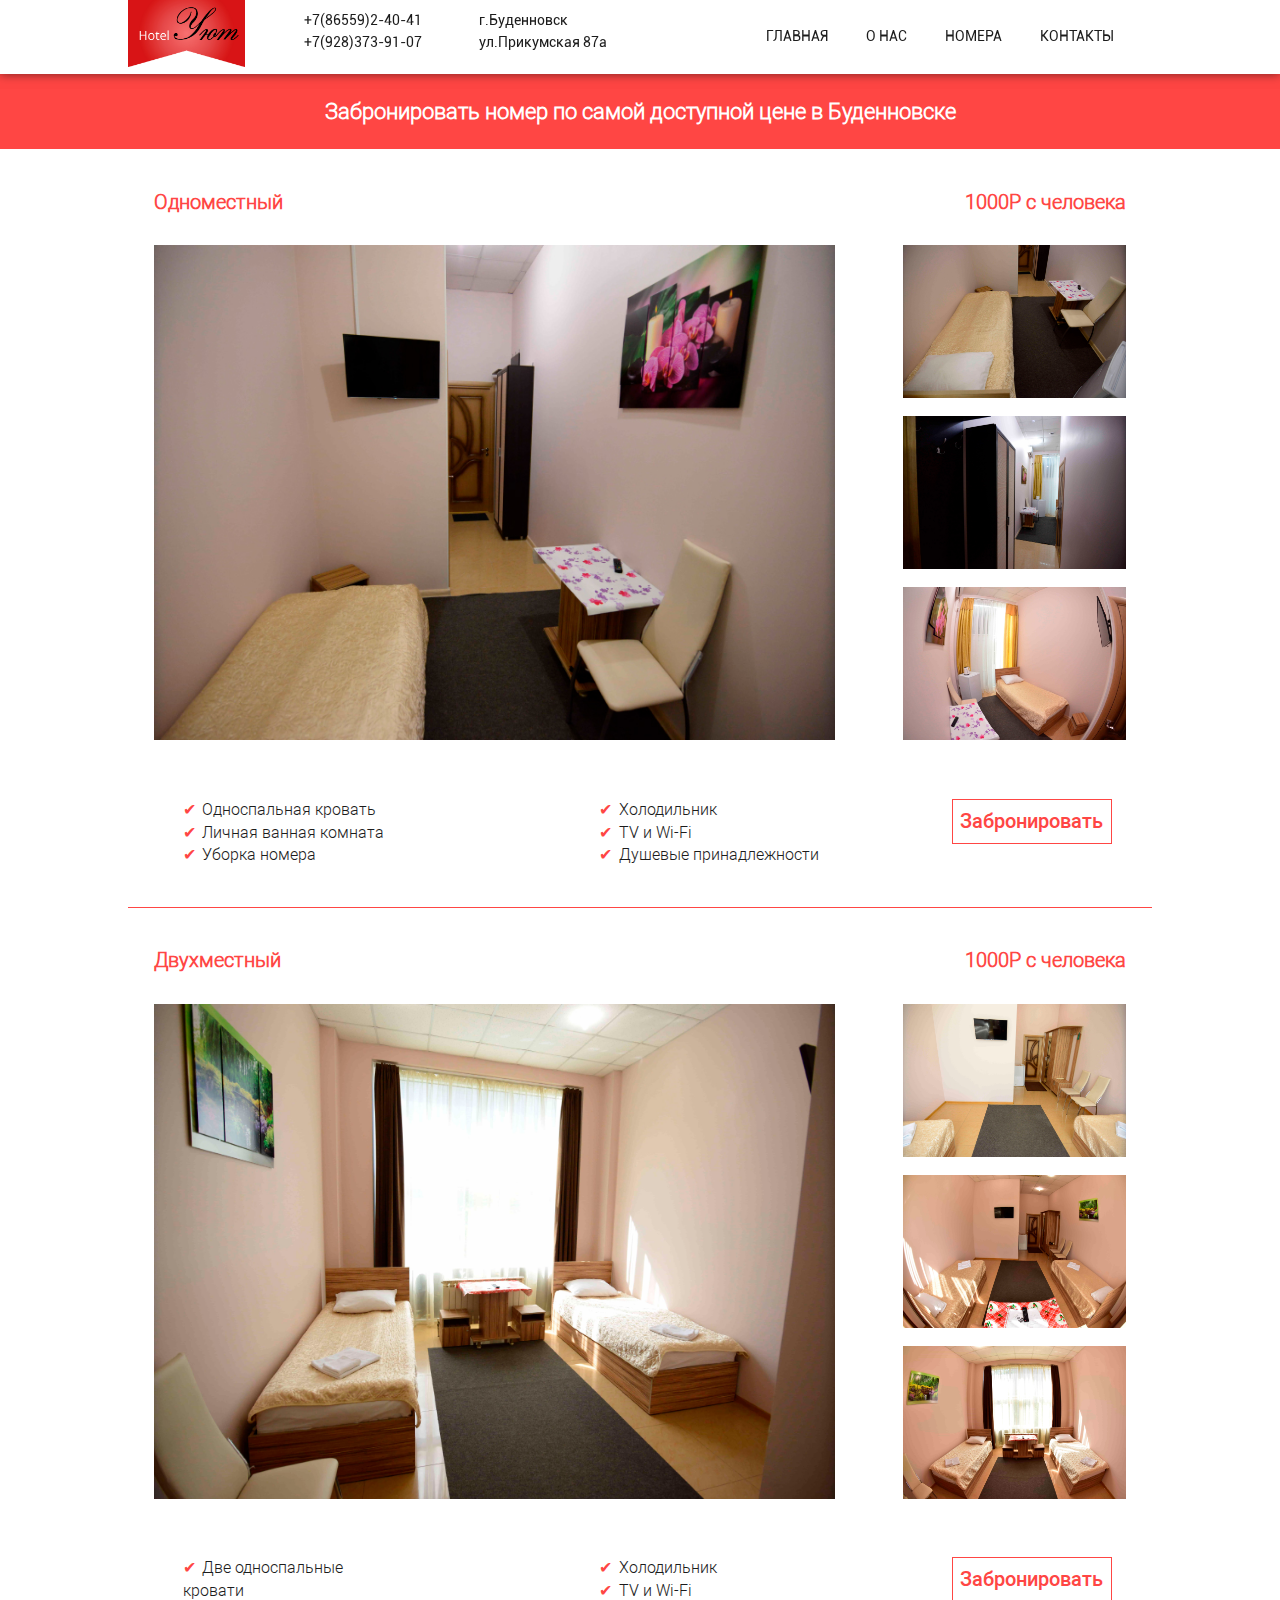
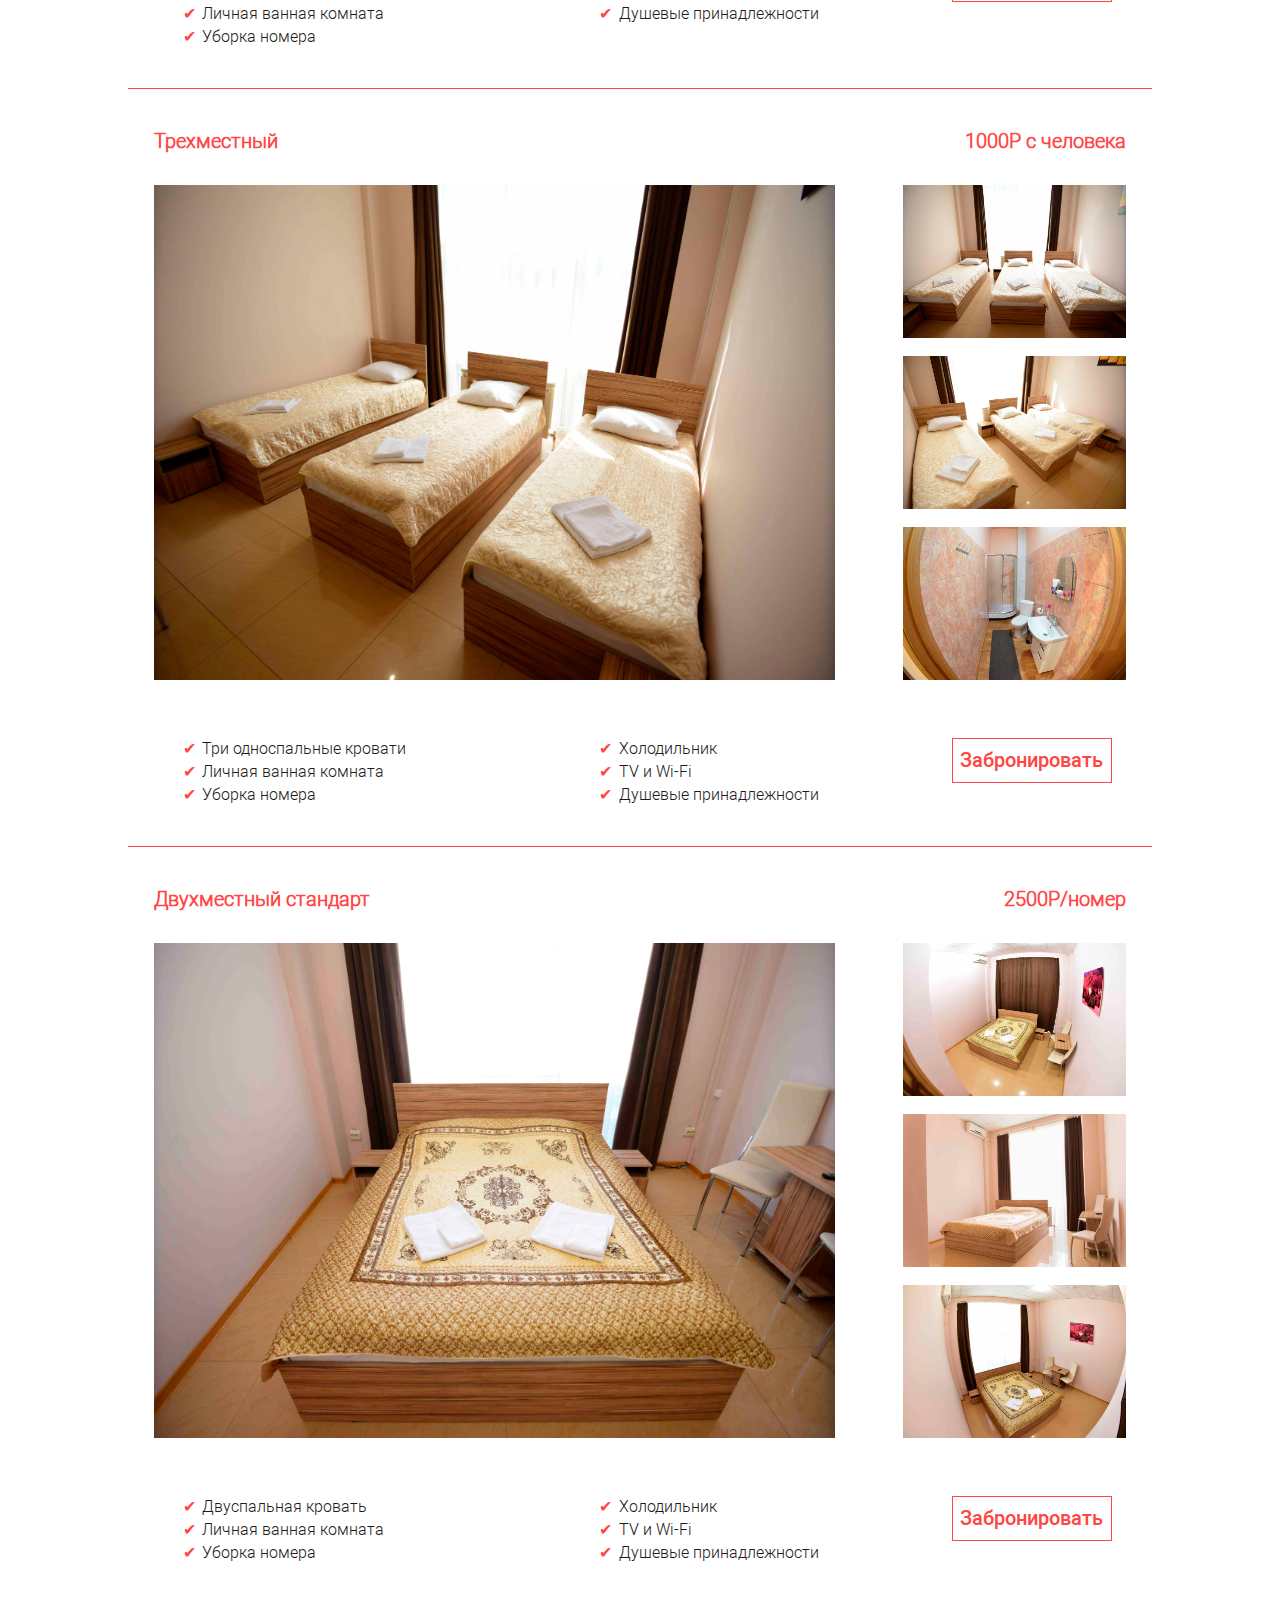
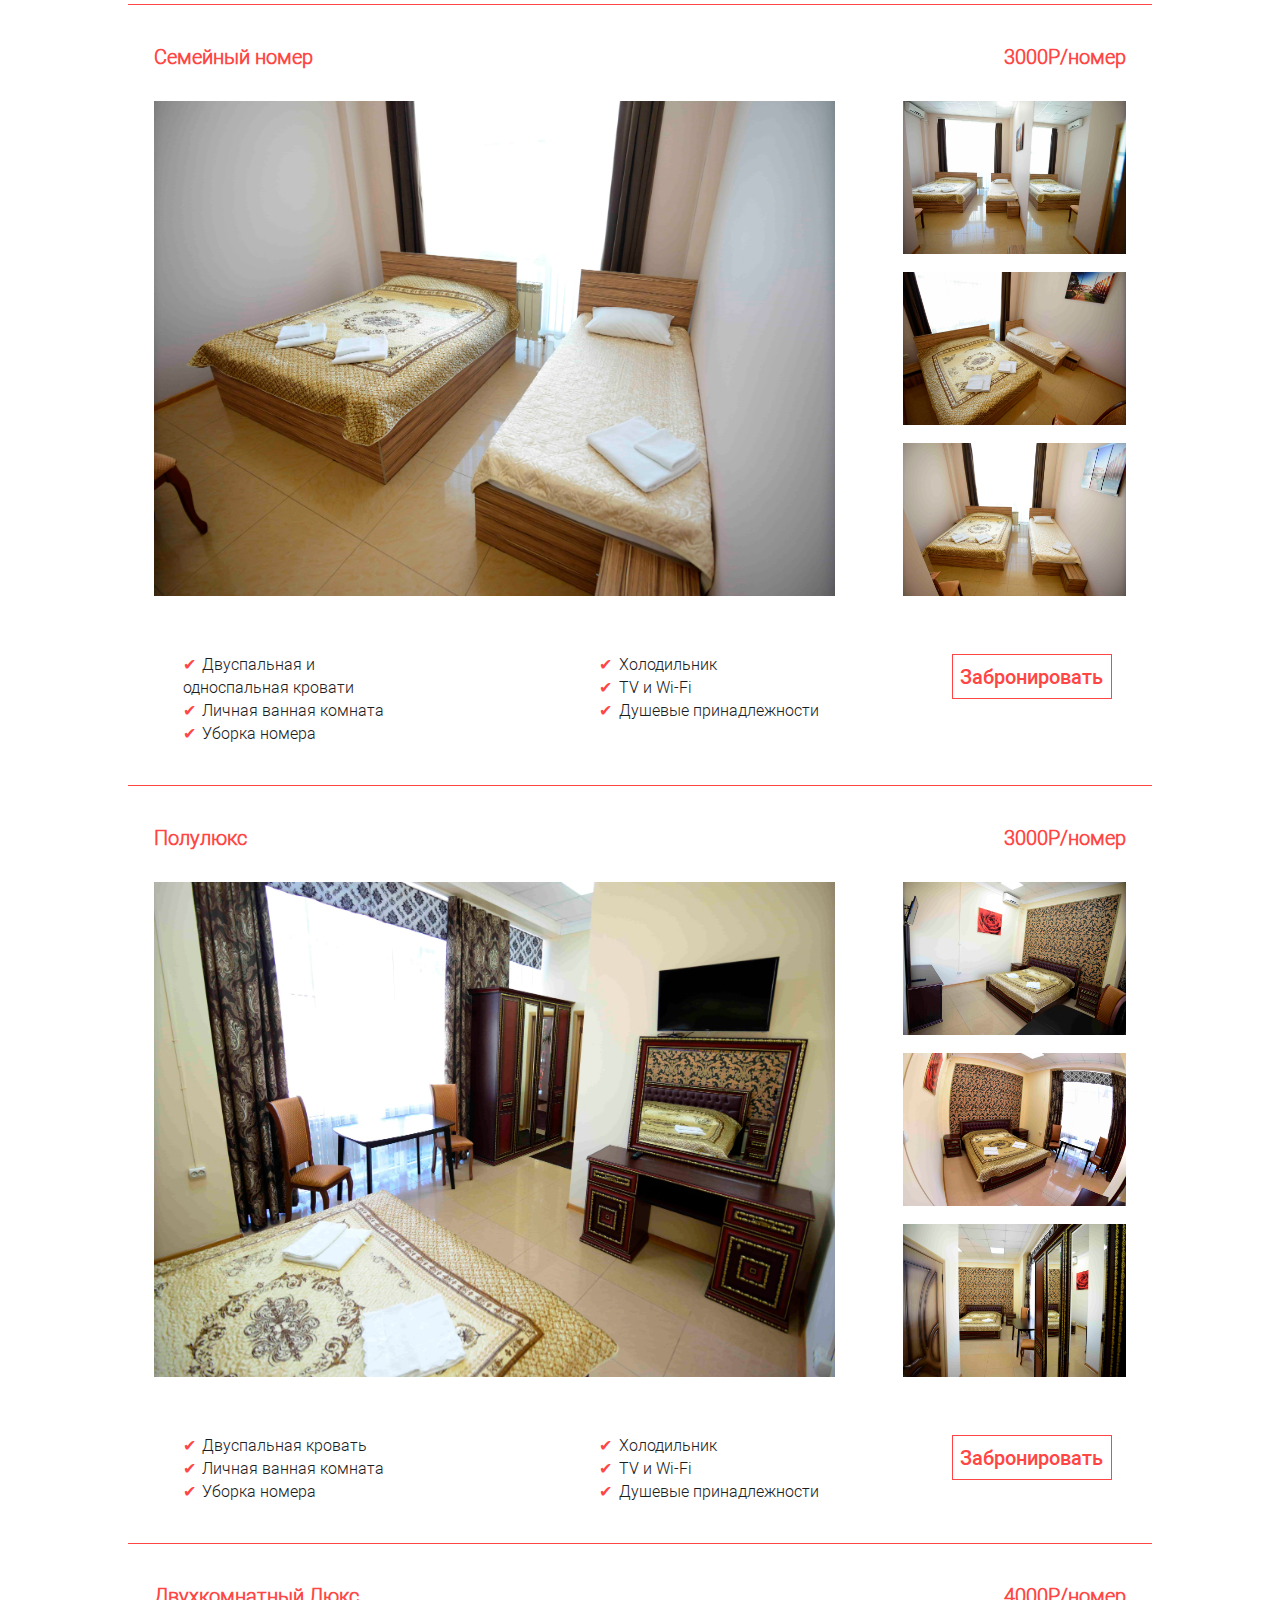
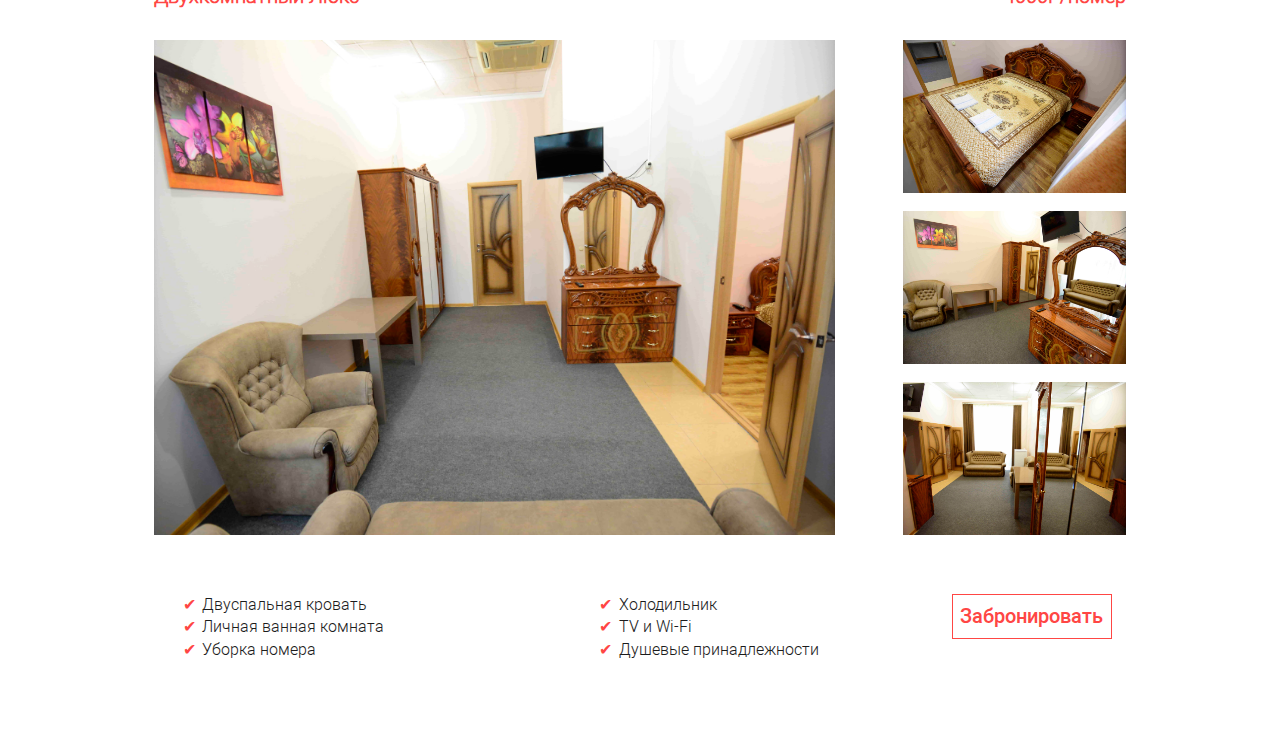
<file: room.html>
<!DOCTYPE html>
<html lang="ru">
  <head>
    <meta charset="utf-8">
    <meta http-equiv="X-UA-Compatible" content="IE=edge">
<script>(function(w,d,s,l,i){w[l]=w[l]||[];w[l].push({'gtm.start':
new Date().getTime(),event:'gtm.js'});var f=d.getElementsByTagName(s)[0],
j=d.createElement(s),dl=l!='dataLayer'?'&l='+l:'';j.async=true;j.src=
'https://www.googletagmanager.com/gtm.js?id='+i+dl;f.paren..;
})(window,document,'script','dataLayer','GTM-PZTPKWL');</script>
    <meta name="viewport" content="width=device-width, initial-scale=1">
    <meta name="description" content="Мы предоставляем чистые и удобные номера, оборудованную кухню и просторную столовую. Так же на всей территории гостиницы бесплатный Wi-Fi. Приветливый персонал поможет решить любую Вашу проблему">
    <meta name="keywords" content="гостиничный комплекс Буденновск,гостиницы Буденновск,буденновска отели буденновск,гостиница Буденновска,гостиници города Буденновск,отель уют,гостиница уют">
    <title>Комфортные номера для Вашего отдыха.</title>
    <link rel="shortcut icon" href="img/favicon.ico" type="image/x-icon">
    <link href="css/bootstrap.css" rel="stylesheet">
    <link rel="stylesheet" href="style.css">
    <link rel="stylesheet" href="fancybox/dist/jquery.fancybox.css" type="text/css" media="screen" />
      <script src="https://oss.maxcdn.com/html5shiv/3.7.3/html5shiv.min.js"></script>
      <script src="https://oss.maxcdn.com/respond/1.4.2/respond.min.js"></script>
  </head>
  <body>
  <noscript><iframe src="https://www.googletagmanager.com/ns.html?id=GTM-PZTPKWL" height="0" width="0" style="display:none;visibility:hidden"></iframe></noscript>
  <div class="modal fade" id="myModal" tabindex="-1" role="dialog" aria-labelledby="myModalLabel" aria-hidden="true">
  <div class="modal-dialog">
    <div class="modal-content">
      <div class="modal-header">
        <button type="button" class="close" data-dismiss="modal"><span aria-hidden="true">&times;</span><span class="sr-only">Close</span></button>
        <h4 class="modal-title">Забронировать через:</h4>
      </div>
      <div class="modal-body">
        <a href="https://www.booking.com/hotel/ru/yut-budyonnovsk.ru.html?aid=356993;label=gog235jc-city-ru-ru-budennovsk-unspec-ru-com-L%3Aru-O%3AwindowsS7-B%3Achrome-N%3AXX-S%3Abo-U%3Ac-H%3As;sid=299cacf6e85fdd2cb5978a94e3e6a4ed;dest_id=-2893702;dest_type=city;dist=0;hpos=1;room1=A%2CA;sb_price_type=total;srfid=fa49a2a93e17f37b929868bd10a59a45e133772dX1;type=total;ucfs=1&#hotelTmpl" target="_blank"><img class="book" src="img/booking.png" width="98px" alt=""></a>
            <a href="http://www.komandirovka.ru/hotels/budennovsk/uyut-hotel/" target="_blank"><img class="book" src="img/komandirovka.jpg" alt="" width="96px"></a>
            <a href="http://www.101hotels.ru/main/cities/budennovsk/hotel_yut.html?&gclid=Cj0KEQjw4cLKBRCZmNTvyovvj-4BEiQAl_sgQgz6el7dQjN7Nb6xLkgXqVF0jpIzsRFx8wB2jq4zSoEaAinE8P8HAQ" target="_blank"><img class="book" src="img/101 hotel.png" width="96px" alt=""></a>
      </div>
      <div class="modal-footer">
        <button type="button" class="btn btn-default" data-dismiss="modal">Закрыть</button>
      </div>
    </div><!-- /.modal-content -->
  </div><!-- /.modal-dialog -->
</div><!-- /.modal -->
    <header class="clearfix">
      <div class="header container">
      <div class="row">
        <div class="logo col-md-2 col-sm-4 col-xs-6">
          <img src="img/logo.jpg" alt=""  width="80%" class="logotype">
        </div>
        <div class="col-md-2 col-sm-4 col-xs-6">
          <span class="phone header-text">+7(86559)2-40-41</span><br/>
          <span class="down header-text">+7(928)373-91-07</span>
          </div>
        <div class="col-md-2 col-sm-4 col-xs-6">
          <span class="phone header-text">г.Буденновск</span><br/>
          <span class="down header-text">ул.Прикумская 87а</span>
        </div>
        <div class="nav col-md-5 col-lg-offset-1 col-xs-12">
          <a href="index.html" class="menu">ГЛАВНАЯ</a>
          <a href="index.html#about" class="menu">О НАС</a>
          <a href="#rooms" class="menu">НОМЕРА </a>
          <a href="index.html#contacts" class="menu">КОНТАКТЫ</a>
        </div>
      </div>
      </div>
      <div class="two container">
      <div class="row">
        <div class="logo col-md-2 col-sm-4 col-xs-6">
          <img src="img/logo.jpg" alt=""  width="80%" class="logotype">
        </div>
        <div class="col-md-2 col-sm-4 col-xs-6">
          <span class="phone header-text">+7(86559)2-40-41</span><br/>
          <span class="down header-text">+7(928)373-91-07</span>
          </div>
        <div class="col-md-2 col-sm-4 col-xs-6">
          <span class="phone header-text">г.Буденновск</span><br/>
          <span class="down header-text">ул.Прикумская 87а</span>
        </div>
        <div class="nav col-md-5 col-lg-offset-1 col-xs-12">
          <a href="" class="menu">ГЛАВНАЯ</a>
          <a href="" class="menu">О НАС</a>
          <a href="" class="menu">НОМЕРА </a>
          <a href="" class="menu">КОНТАКТЫ</a>
        </div>
      </div>
      </div>
    </header>
    <main>
      <h1 class="room-slogan">Забронировать номер по самой доступной цене в Буденновске</h1>
      <div class="room-page-box">
        <div class="room-name-box">
        <span class="room-name">Одноместный</span>
        <span class="room-name">
          <b>1000Р с человека</b>
        </span>
        </div>
        <div class="img-box">
          <div class="big-img-box thumb">
            <a href="img/foto/1 местный/DSC_0619-min.jpg" data-caption="" data-fancybox="group">
            <img src="img/foto/1 местный/DSC_0619-min.jpg" alt="" class="big-img">
            </a>
         </div>
          <div class="img-row thumb">
            <a href="img/foto/1 местный/DSC_0620-min.jpg" data-caption="" data-fancybox="group">
            <img src="img/foto/1 местный/DSC_0620-min.jpg" alt="" class="small-foto">
            </a>
            <a href="img/foto/1 местный/DSC_0614-min.jpg" data-caption="" data-fancybox="group">
            <img src="img/foto/1 местный/DSC_0614-min.jpg" alt="" class="small-foto">
            </a>
            <a href="img/foto/1 местный/DSC_8948-min.jpg" data-caption="" data-fancybox="group">
            <img src="img/foto/1 местный/DSC_8948-min.jpg" alt="" class="small-foto">
            </a>
          </div>
        </div>
        <div class="text-room-box">
        <div class="room-box-inner">
          <div class="room-list"><ul>
            <li>Односпальная кровать</li>
            <li>Личная ванная комната</li>
            <li>Уборка номера</li>
          </ul></div>
          <div class="room-list"><ul>
            <li>Холодильник</li>
            <li>TV и Wi-Fi</li>
            <li>Душевые принадлежности</li>
          </ul></div>
          </div>
          <div class="box-btn-list">
            <a href class="button-offer" data-toggle="modal" data-target="#myModal" id="room-list-btn">Забронировать</a>
          </div>
        </div>
      </div>
      <div class="room-page-box">
        <div class="room-name-box">
        <span class="room-name">Двухместный</span>
        <span class="room-name">
          <b>1000Р с человека</b>
        </span>
        </div>
        <div class="img-box">
          <div class="big-img-box thumb">
            <a href="img/foto/2х ст/DSC_8996-min.jpg" data-caption="" data-fancybox="group">
            <img src="img/foto/2х ст/DSC_8996-min.jpg" alt="" class="big-img">
            </a>
         </div>
          <div class="img-row thumb">
            <a href="img/foto/2х ст/DSC_8993-min.jpg" data-caption="" data-fancybox="group">
            <img src="img/foto/2х ст/DSC_8993-min.jpg" alt="" class="small-foto">
            </a>
            <a href="img/foto/2х/DSC_0483-min.jpg" data-caption="" data-fancybox="group">
            <img src="img/foto/2х/DSC_0483-min.jpg" alt="" class="small-foto">
            </a>
            <a href="img/foto/2х/DSC_0480-min.jpg" data-caption="" data-fancybox="group">
            <img src="img/foto/2х/DSC_0480-min.jpg" alt="" class="small-foto">
            </a>
          </div>
        </div>
        <div class="text-room-box">
        <div class="room-box-inner">
          <div class="room-list"><ul>
            <li>Две односпальные кровати</li>
            <li>Личная ванная комната</li>
            <li>Уборка номера</li>
          </ul></div>
          <div class="room-list"><ul>
            <li>Холодильник</li>
            <li>TV и Wi-Fi</li>
            <li>Душевые принадлежности</li>
          </ul></div>
          </div>
          <div class="box-btn-list">
            <a href class="button-offer" data-toggle="modal" data-target="#myModal" id="room-list-btn">Забронировать</a>
          </div>
        </div>
      </div>
      <div class="room-page-box">
        <div class="room-name-box">
        <span class="room-name">Трехместный</span>
        <span class="room-name">
          <b>1000Р с человека</b>
        </span>
        </div>
        <div class="img-box">
          <div class="big-img-box thumb">
            <a href="img/foto/3х/DSC_8976-min.jpg" data-caption="" data-fancybox="group">
            <img src="img/foto/3х/DSC_8976-min.jpg" alt="" class="big-img">
            </a>
         </div>
          <div class="img-row thumb">
            <a href="img/foto/3х/DSC_8972-min.jpg" data-caption="" data-fancybox="group">
            <img src="img/foto/3х/DSC_8972-min.jpg" alt="" class="small-foto">
            </a>
            <a href="img/foto/3х/DSC_8978-min.jpg" data-caption="" data-fancybox="group">
            <img src="img/foto/3х/DSC_8978-min.jpg" alt="" class="small-foto">
            </a>
            <a href="img/foto/3х/DSC_8971-min.jpg" data-caption="" data-fancybox="group">
            <img src="img/foto/3х/DSC_8971-min.jpg" alt="" class="small-foto">
            </a>
          </div>
        </div>
        <div class="text-room-box">
        <div class="room-box-inner">
          <div class="room-list"><ul>
            <li>Три односпальные кровати</li>
            <li>Личная ванная комната</li>
            <li>Уборка номера</li>
          </ul></div>
          <div class="room-list"><ul>
            <li>Холодильник</li>
            <li>TV и Wi-Fi</li>
            <li>Душевые принадлежности</li>
          </ul></div>
          </div>
          <div class="box-btn-list">
            <a href class="button-offer" data-toggle="modal" data-target="#myModal" id="room-list-btn">Забронировать</a>
          </div>
        </div>
      </div>
      <div class="room-page-box">
        <div class="room-name-box">
        <span class="room-name">Двухместный стандарт</span>
        <span class="room-name">
          <b>2500Р/номер</b>
        </span>
        </div>
        <div class="img-box">
          <div class="big-img-box thumb">
            <a href="img/foto/2х/DSC_9004-min.jpg" data-caption="" data-fancybox="group">
            <img src="img/foto/2х/DSC_9004-min.jpg" alt="" class="big-img">
            </a>
         </div>
          <div class="img-row thumb">
            <a href="img/foto/2х ст/DSC_0506-min.jpg" data-caption="" data-fancybox="group">
            <img src="img/foto/2х ст/DSC_0506-min.jpg" alt="" class="small-foto">
            </a>
            <a href="img/foto/2х ст/IMG_2037.jpg" data-caption="" data-fancybox="group">
            <img src="img/foto/2х ст/IMG_2037.jpg" alt="" class="small-foto">
            </a>
            <a href="img/foto/2х ст/DSC_0500-min.jpg" data-caption="" data-fancybox="group">
            <img src="img/foto/2х ст/DSC_0500-min.jpg" alt="" class="small-foto">
            </a>
          </div>
        </div>
        <div class="text-room-box">
        <div class="room-box-inner">
          <div class="room-list"><ul>
            <li>Двуспальная кровать</li>
            <li>Личная ванная комната</li>
            <li>Уборка номера</li>
          </ul></div>
          <div class="room-list"><ul>
            <li>Холодильник</li>
            <li>TV и Wi-Fi</li>
            <li>Душевые принадлежности</li>
          </ul></div>
          </div>
          <div class="box-btn-list">
            <a href class="button-offer" data-toggle="modal" data-target="#myModal" id="room-list-btn">Забронировать</a>
          </div>
        </div>
      </div>
      <div class="room-page-box">
        <div class="room-name-box">
        <span class="room-name">Семейный номер</span>
        <span class="room-name">
          <b>3000Р/номер</b>
        </span>
        </div>
        <div class="img-box">
          <div class="big-img-box thumb">
            <a href="img/foto/семейный/DSC_9058-min.jpg" data-caption="" data-fancybox="group">
            <img src="img/foto/семейный/DSC_9058-min.jpg" alt="" class="big-img">
            </a>
         </div>
          <div class="img-row thumb">
            <a href="img/foto/семейный/DSC_9057-min.jpg" data-caption="" data-fancybox="group">
            <img src="img/foto/семейный/DSC_9057-min.jpg" alt="" class="small-foto">
            </a>
            <a href="img/foto/семейный/DSC_9065-min.jpg" data-caption="" data-fancybox="group">
            <img src="img/foto/семейный/DSC_9065-min.jpg" alt="" class="small-foto">
            </a>
            <a href="img/foto/семейный/DSC_9063-min.jpg" data-caption="" data-fancybox="group">
            <img src="img/foto/семейный/DSC_9063-min.jpg" alt="" class="small-foto">
            </a>
          </div>
        </div>
        <div class="text-room-box">
        <div class="room-box-inner">
          <div class="room-list"><ul>
            <li>Двуспальная и односпальная кровати</li>
            <li>Личная ванная комната</li>
            <li>Уборка номера</li>
          </ul></div>
          <div class="room-list"><ul>
            <li>Холодильник</li>
            <li>TV и Wi-Fi</li>
            <li>Душевые принадлежности</li>
          </ul></div>
          </div>
          <div class="box-btn-list">
            <a href class="button-offer" data-toggle="modal" data-target="#myModal" id="room-list-btn">Забронировать</a>
          </div>
        </div>
      </div>
      <div class="room-page-box">
        <div class="room-name-box">
        <span class="room-name">Полулюкс</span>
        <span class="room-name">
          <b>3000Р/номер</b>
        </span>
        </div>
        <div class="img-box">
          <div class="big-img-box thumb">
            <a href="img/foto/полу-люкс/DSC_8961-min.jpg" data-caption="" data-fancybox="group">
            <img src="img/foto/полу-люкс/DSC_8961-min.jpg" alt="" class="big-img">
            </a>
         </div>
          <div class="img-row thumb">
            <a href="img/foto/полу-люкс/DSC_8959-min.jpg" data-caption="" data-fancybox="group">
            <img src="img/foto/полу-люкс/DSC_8959-min.jpg" alt="" class="small-foto">
            </a>
            <a href="img/foto/полу-люкс/DSC_0455-min.jpg" data-caption="" data-fancybox="group">
            <img src="img/foto/полу-люкс/DSC_0455-min.jpg" alt="" class="small-foto">
            </a>
            <a href="img/foto/полу-люкс/DSC_8948-min.jpg" data-caption="" data-fancybox="group">
            <img src="img/foto/полу-люкс/DSC_8948-min.jpg" alt="" class="small-foto">
            </a>
          </div>
        </div>
        <div class="text-room-box">
        <div class="room-box-inner">
          <div class="room-list"><ul>
            <li>Двуспальная кровать</li>
            <li>Личная ванная комната</li>
            <li>Уборка номера</li>
          </ul></div>
          <div class="room-list"><ul>
            <li>Холодильник</li>
            <li>TV и Wi-Fi</li>
            <li>Душевые принадлежности</li>
          </ul></div>
          </div>
          <div class="box-btn-list">
            <a href class="button-offer" data-toggle="modal" data-target="#myModal" id="room-list-btn">Забронировать</a>
          </div>
        </div>
      </div>
      <div class="room-page-box last-room">
        <div class="room-name-box">
        <span class="room-name">Двухкомнатный Люкс</span>
        <span class="room-name">
          <b>4000Р/номер</b>
        </span>
        </div>
        <div class="img-box">
          <div class="big-img-box thumb">
            <a href="img/foto/люкс/DSC_0634-min.jpg" data-caption="" data-fancybox="group">
            <img src="img/foto/люкс/DSC_0634-min.jpg" alt="" class="big-img">
            </a>
         </div>
          <div class="img-row thumb">
            <a href="img/foto/люкс/DSC_0644-min.jpg" data-caption="" data-fancybox="group">
            <img src="img/foto/люкс/DSC_0644-min.jpg" alt="" class="small-foto">
            </a>
            <a href="img/foto/люкс/DSC_0647-min.jpg" data-caption="" data-fancybox="group">
            <img src="img/foto/люкс/DSC_0647-min.jpg" alt="" class="small-foto">
            </a>
            <a href="img/foto/люкс/DSC_0653-min.jpg" data-caption="" data-fancybox="group">
            <img src="img/foto/люкс/DSC_0653-min.jpg" alt="" class="small-foto">
            </a>
          </div>
        </div>
        <div class="text-room-box">
        <div class="room-box-inner">
          <div class="room-list"><ul>
            <li>Двуспальная кровать</li>
            <li>Личная ванная комната</li>
            <li>Уборка номера</li>
          </ul></div>
          <div class="room-list"><ul>
            <li>Холодильник</li>
            <li>TV и Wi-Fi</li>
            <li>Душевые принадлежности</li>
          </ul></div>
          </div>
          <div class="box-btn-list">
            <a href class="button-offer" data-toggle="modal" data-target="#myModal" id="room-list-btn">Забронировать</a>
          </div>
        </div>
      </div>
    </main>
      <script src="https://ajax.googleapis.com/ajax/libs/jquery/1.11.1/jquery.js"></script>
  <script src="js/bootstrap.min.js"></script>
  <script type="text/javascript" src="fancybox/dist/jquery.fancybox.js"></script>
  <script src="//code.jquery.com/jquery-3.2.1.js"></script>
<script type="text/javascript"> 
(function (d, w, c) { 
(w[c] = w[c] || []).push(function() { 
try { 
w.yaCounter45218100 = new Ya.Metrika({ 
id:45218100, 
clickmap:true, 
trackLinks:true, 
accurateTrackBounce:true, 
webvisor:true 
}); 
} catch(e) { } 
}); 

var n = d.getElementsByTagName("script")[0], 
s = d.createElement("script"), 
f = function () { n.parentNode.insertBefore(s, n); }; 
s.type = "text/javascript"; 
s.async = true; 
s.src = "https://mc.yandex.ru/metrika/watch.js"; 

if (w.opera == "[object Opera]") { 
d.addEventListener("DOMContentLoaded", f, false); 
} else { f(); } 
})(document, window, "yandex_metrika_callbacks"); 
</script> 
<noscript><div><img src="https://mc.yandex.ru/watch/45218100" style="position:absolute; left:-9999px;" alt="" /></div></noscript>
<script> 
(function(i,s,o,g,r,a,m){i['GoogleAnalyticsObject']=r;i[r]=i[r]||function(){ 
(i[r].q=i[r].q||[]).push(arguments)},i[r].l=1*new Date();a=s.createElement(o), 
m=s.getElementsByTagName(o)[0];a.async=1;a.src=g;m.parentNode.insertBefore(a,m) 
})(window,document,'script','https://www.google-analytics.com/analytics.js','ga'); 

ga('create', 'UA-102106898-1', 'auto'); 
ga('send', 'pageview'); 

</script>
      </script>
<script type="text/javascript">
/* <![CDATA[ */ 
var google_conversion_id = 846415589;
var google_custom_params = window.google_tag_params;
var google_remarketing_only = true;
/* ]]> */ 
</script>
<script type="text/javascript" src="//www.googleadservices.com/pagead/conversion.js">
</script>
<noscript>
<div style="display:inline;">
<img height="1" width="1" style="border-style:none;" alt="" src="//googleads.g.doubleclick.net/pagead/viewthroughconvers.."/>
</div>
</noscript>
      </body>
      </html>
</file>
<file: style.css>
@font-face{
  font-family: Roboto-Medium;
  src: url(fonts/Robotomedium.ttf);
}

@font-face{
  font-family: Roboto-regular;
  src: url(fonts/Roboto-regular.ttf);
}

@font-face{
  font-family: Roboto-light;
  src: url(fonts/Robotolight.ttf);
}

html{
  font-size: 100%;
}

.container{
  width: 80%;
  padding: 0% 10%;
}

.phone{
  padding-top: 7%;;
  color: #1c1c1c;
  font-family: Roboto-regular;
}

span{
  display: inline-block;
  clear: both;
  color: #1c1c1c;

}

.down{
  padding-top: 1%;
  color: #1c1c1c;
  font-family: Roboto-regular;
}

.logotype{
  padding-bottom: 5%;
}

.nav{
  justify-content: space-between;
  display: flex;
  align-items: baseline;
  padding-top: 2.5%;
}

.menu{
  text-decoration: none;
  font-size: 16px;
  color: #1c1c1c;
  font-family: Roboto-regular;
}

.menu:hover{
  text-decoration: none;
  border-bottom: 1px solid #ff4644;
  color: #1c1c1c;
}

.menu:active{
  color: #ff4644;
  text-decoration: none;
}

.menu:focus{
  color: #ff4644;
  text-decoration: none;
}



.two{
  opacity: 0.1;
  box-shadow: 0 0 10px rgba(0,0,0,0.5);
  width: 100%;
}

.promo-row{
  width: 85%;
  margin-left: 7.5%;
}

.slogan{
  padding: 0%;
  margin: 0% ;
}

.promo-slogan{
  font-family: Roboto-Medium;
  font-size: 32px;
  text-align: center;
  color: #fff;
  padding: 30% 0% 13% 0%;
  display: block;
}

.promo{
  position: relative;
  text-align: center;
  background: url(img/11.jpg) no-repeat;
  background-size: cover;
}

.button-offer{
  text-decoration: none;
  color: #fff;
  font-size: 20px;
  font-family: Roboto-Medium;
  padding: 7px;
  border: 1px solid #fff;
  display: inline-block;
  border-radius: 0px;
  background-color: transparent;
  text-align: center;
}

.button-offer:hover{
  color: #ff4644;
  background-color: #fff;
  text-decoration: none;
  border: 1px solid #fff;
}

#btn-active:active{
  color: #ff4644;
  background-color: #fff;
  text-decoration: none;
  border: 1px solid #fff;
}

#btn-active:focus{
  color: #ff4644;
  background-color: #fff;
  text-decoration: none;
  border: 3px solid #fff;
}

.video{
  margin: 15% 0% 20%;
}

.tips{
  text-align: center;
  padding: 7% 0%;
  margin: 20% 0%;
  border-top: 1px solid #ff4644;
  font-family: Roboto-light;
}

.room-tips{
  margin-top: 10%;
}

.rooms{
  width: 80%;
  margin-left: 10%;
}

.room-btn-box{
  width: 100%;
  border: 1px solid #ff4644;
  display: flex;
  justify-content: space-between;
  text-align: center;
  margin: 2% 0%;
  position: relative;
  -ms-align-items: center;
  align-items: center;
}

.fist-btn{
  color: #ff4644;
  padding: 2%;
  display: inline-block;
  margin: 0px;
  font-family: Roboto-light;
  font-size: 16px;
  clear: both;
  width: 100%;
  font-weight: bold;
}

.fist-btn:hover{
  text-decoration: none;
  color: #ff4644;
  padding: 2%;
  display: inline-block;
  margin: 0px;
  font-family: Roboto-light;
  font-size:  16px;
  clear: both;
  width: 100%;
  font-weight: bold;
}

.second-btn{
  font-family: Roboto-light;
  color: #fff;
  font-size: 14px;
  background-color: #ff4644;
  padding: 2%;
  display: inline-block;
  margin: 0px;
  border: 1px solid #ff4644;
  float: left;
}

.second-btn:hover{
  text-decoration: none;
  font-family: Roboto-light;
  color: #fff;
  font-size: 14px;
  background-color: #ff4644;
  padding: 2%;
  display: inline-block;
  margin: 0px;
  border: 1px solid #ff4644;
  float: left;
}

.room-foto{
  width: 100%;
  margin: 5% 0%;
}

.room-img-box:hover .rooms-about{
  display: flex;
}

.room-img-box{
  position: relative;
}

.rooms-about{
  position: absolute;
  left: 0;
  bottom: 5%;
  width: 100%;
  height: 45px;
  background-color: rgba(255, 255, 255, 0.9);
  display: none;
  -ms-align-items: center;
  align-items: center;
  justify-content: center;
  cursor: pointer;
}

.rooms-about > span {
  color: #000;
  font-family: Roboto-Medium;
  font-size: 14px;
}

.rooms-box{
  background-image: url(img/21.jpg);
  background-repeat: no-repeat;
  background-position: bottom;
  -webkit-background-size: 100%;
  background-size: 100%;
  width: 100%;
}

.btn-order{
  display: inline-block;
  width: 100%;
  text-align: center;
  margin: 2% 0%;
}

.about-us{
  text-align: center;
  font-family: Roboto-light;
  font-size: 18px;
  display: inline-block;
  padding: 5% 0px;
}

.chek-box{
  text-align: center;
  margin-bottom: 2%;
}

.plus-row{
  background-color: #ff4644;
  position: relative;
}

.icons{
  width: 65px;
  height: 65px;
  margin: 20% 20% 5%;
  display: inline-block;
  filter: drop-shadow(0 0 3px #c13a39);
}

.service{
  font-family: Roboto-Medium;
  font-size: 15px;
  text-align: center;
  display: block;
  color: #fff;
}

.book-icon{
  text-align: center;
  margin-bottom: 5%;
}

.foto{
  padding: 0px;
}


.base-top {
  width: 100%;
  display: flex;
  justify-content: flex-start;
  overflow: hidden;
}

.base-first{
  width: 80%;
  height: 0;
  border-bottom: 100px solid #ff4644;
  border-left: 80vw solid transparent;
}

.base-second{
  width: 20%;
  height: 0;
  border-bottom: 100px solid #ff4644;
  border-right: 20vw solid transparent;
}

.base-bottom-box{
  overflow: hidden;
  width: 100%;
}

.base-bottom{
  width: 100%;
  height: 0;
  border-top: 100px solid #ff4644;
  border-left: 100vw solid transparent;
}

.offer-row{
  position: relative;
  margin-bottom: 3%;
}

.grey-box{
  height: 20%;
  position: absolute;
  top: 23%;
  left: 0;
  width: 100%;
  background-color: lightgrey;
  z-index: -1;
}

.map{
  padding: 0px;
}

.map-row{
  position: relative;
}

.map-contact{
  background-color: #fff;
  opacity: 0.95;
  z-index: 5000;
  position: absolute;
  left: 4.5%;
  top: 12%;
  width: 250px;
}

.map-contact-box{
  background-color: #ff4644;
  padding: 0.4% 0%;
}

.map-phone{
  text-align: center;
  margin: 9% 0%;
  color: #fff;
}

.map-logo{
  margin: 5% 30%;
  margin-bottom: 3%;
  display: inline-block;
}



/*ВТорая страница*/


.room-slogan{
  text-align: center;
  color: #fff;
  font-size: 22px;
  font-family: Roboto-light;
  background-color: #ff4644;
  padding: 2%;
  margin: 0%;
  font-weight: bold;
}

.room-page-box{
  width: 80%;
  border-bottom: 1px solid #ff4644;
  padding: 0% 2%;
  margin: 3%;
  margin-left: 10%;
}

.room-name-box{
  display: flex;
  width: 100%;
  justify-content: space-between;
}

.room-name{
  text-align: center;
  font-family: Roboto-light;
  font-size: 20px;
  color: #ff4644;
  display: inline-block;
  font-weight: bold;
}

.img-box{
  width: 100%;
  display: flex;
  justify-content: space-between;
  margin: 3% 0%;
}

.big-img{
  width: 100%;
  height: 55vh;
}

.big-img-box{
  width: 70%;
}

.img-row{
  width: 23%;
  display: flex;
  flex-direction: column;
  justify-content: space-between;
  align-content: space-between;


}

.small-foto{
  width: 100%;
  height: 17vh;
}

.text-room-box{
  width: 100%;
  display: flex;
  justify-content: space-between;
  padding: 3%;
}

.room-list{
  width: 35%;
}

ul{
  padding: 0%;
}

li{
  font-size: 16px;
  font-family: Roboto-light;
  color: #1c1c1c;
  list-style-type: none;
}

li:before{
  content: '\2714';
  color: #ff4644;
  margin-right: 3%;
}

.room-box-inner{
  display: flex;
  justify-content: space-between;
  width: 70%;
}

#room-list-btn{
  color: #ff4644;
  padding: 5%;
  border: 1px solid #ff4644;
  text-decoration: none;
  font-family: Roboto-Medium;
  font-size: 20px;
}

#room-list-btn:hover{
  color: #fff;
  background-color: #ff4644;
  text-decoration: none;
  border: 1px solid #ff4644;
}

#room-list-btn:active{
  color: #ff4644;
  background-color: #fff;
  text-decoration: none;
  border: 1px solid #ff4644;
}

#btn-active:focus{
  color: #ff4644;
  background-color: #fff;
  text-decoration: none;
  border: 1px solid #ff4644;
}

.last-room{
  border: 0px;
}



/*MEDIA*/

@media screen and (min-width: 1450px){
  .promo-slogan{
    font-size: 36px;
  }
  .menu{
  font-size: 20px;
  }
  .header-text{
    font-size: 20px;
  }
}


@media screen and (max-width: 1280px) {
  .menu{
    font-size: 14px;
  }
  .fist-btn{
    font-size: 12px;
  }
}

@media screen and (max-width: 1170px) {
  .header-text{
    font-size: 12px;
  }
}

@media screen and (max-width: 991px) {
  .logotype{
    width: 110px;
  }
  .header-text{
    font-size: 16px;
  }
  .nav{
    padding: 1% 0%;
  }
  .big-img{
    height: 40vh;
  }
  .small-foto{
    height: 10vh;
  }
  .room-name{
    font-size: 18px;
  }
}

@media screen and (max-width: 767px) {
  .icons{
    margin: 20% 35% 5%;
  }
  .map-contact{
    position: relative;
    width: 100%;
    text-align: center;
    left: 0;
    top: 0;
  }
  .phone{
    padding-top: 1%;
  }
  .big-img{
    height: 30vh;
  }
  .small-foto{
    height: 8vh;
  }
  .room-name{
    font-size: 16px;
  }
  .box-btn-list{
    width: 100%;
    text-align: center;
  }
  li{
    font-size: 14px;
  }
  .room-box-inner{
    width: 100%;
  }
  .text-room-box{
    flex-direction: column;
  }
  .room-list{
    width: 45%;
  }
  .room-page-box{
    width: 90%;
    margin-left: 5%;
  }
  #room-list-btn{
    font-size: 14px;
    padding: 3%;
  }
}

@media screen and (min-width: 450px) {
  .header{
    position: fixed;
    top: 0%;
    left: 0%;
    z-index: 1000;
    background-color: #fff;
    width: 100%;
    box-shadow: 0 0 10px rgba(0,0,0,0.5);
  }
}

@media screen and (max-width: 451px) {
  .two{
    display: none;
  }
  .header-text{
    font-size: 14px;
    color: #1c1c1c;
    text-decoration: none;
  }
  .container{
    width: 100%;
    padding: 0%;
    overflow: hidden;
  }
}
</file>
